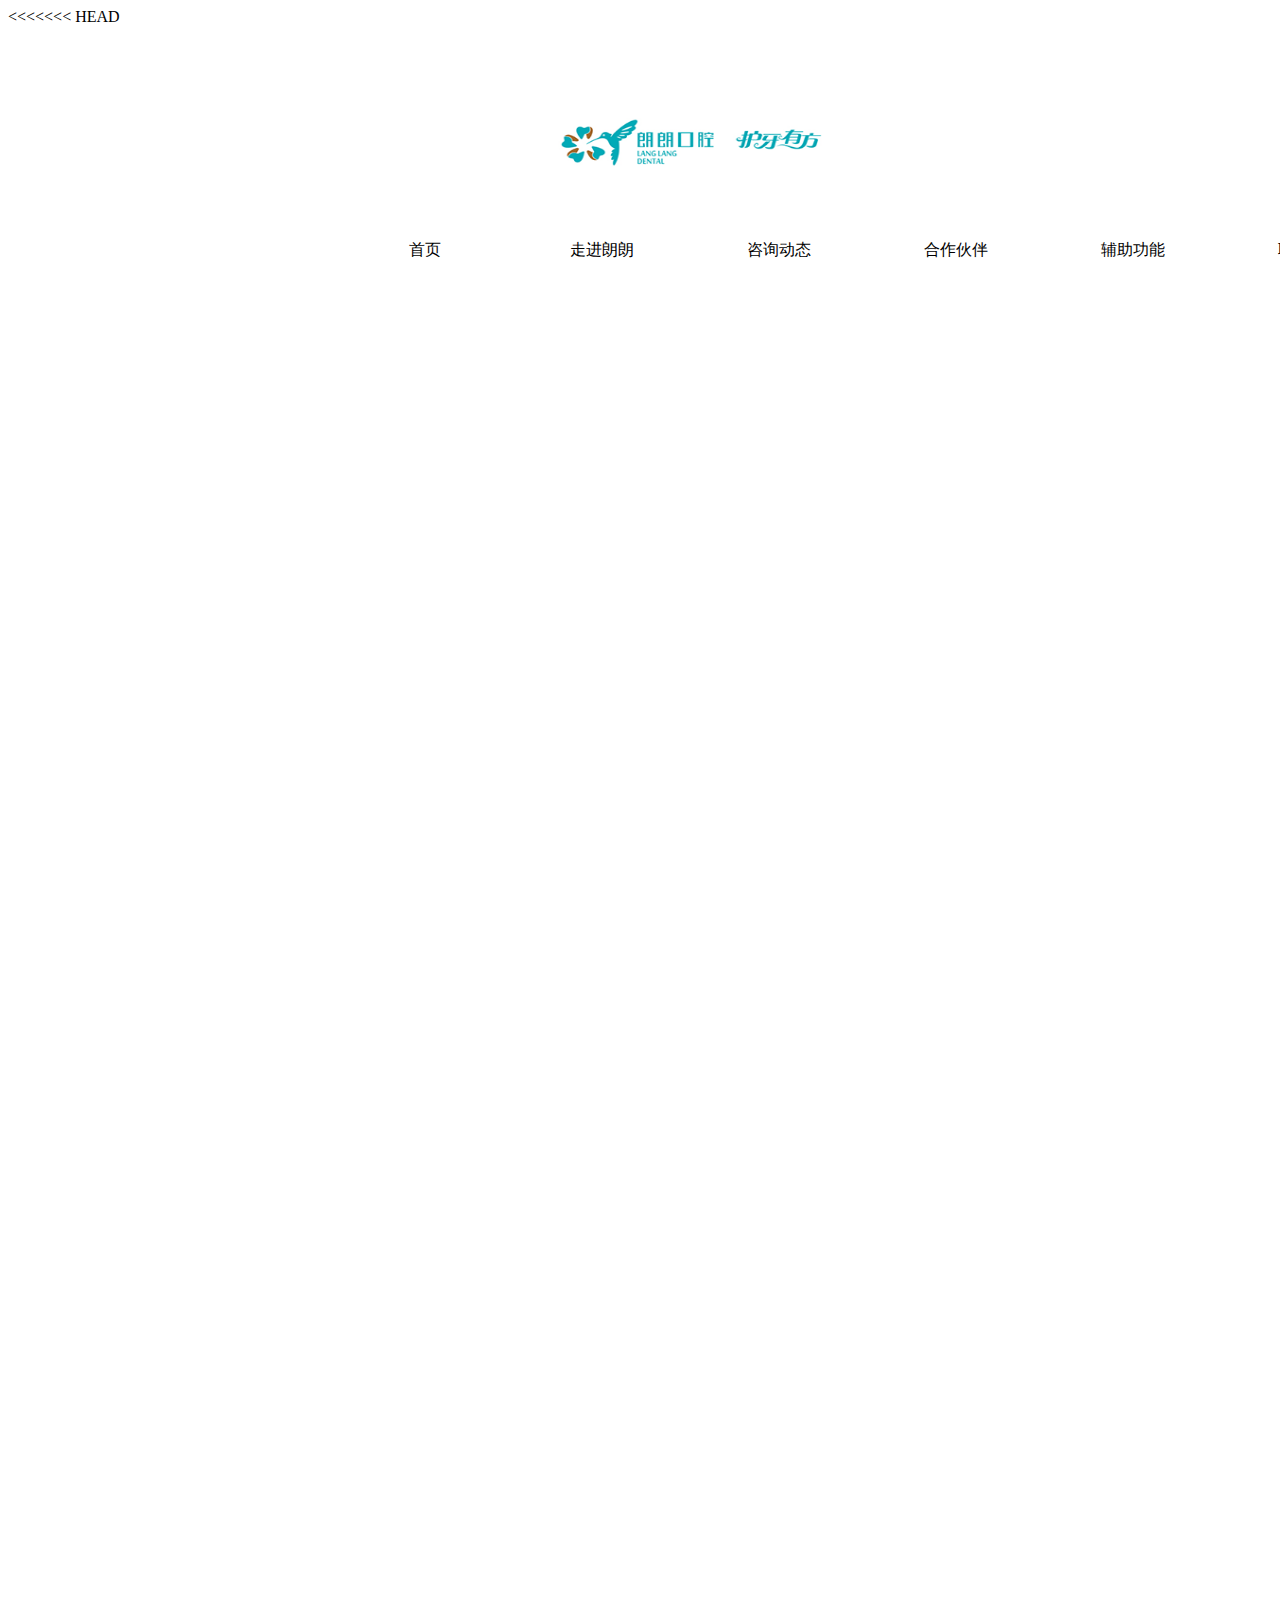
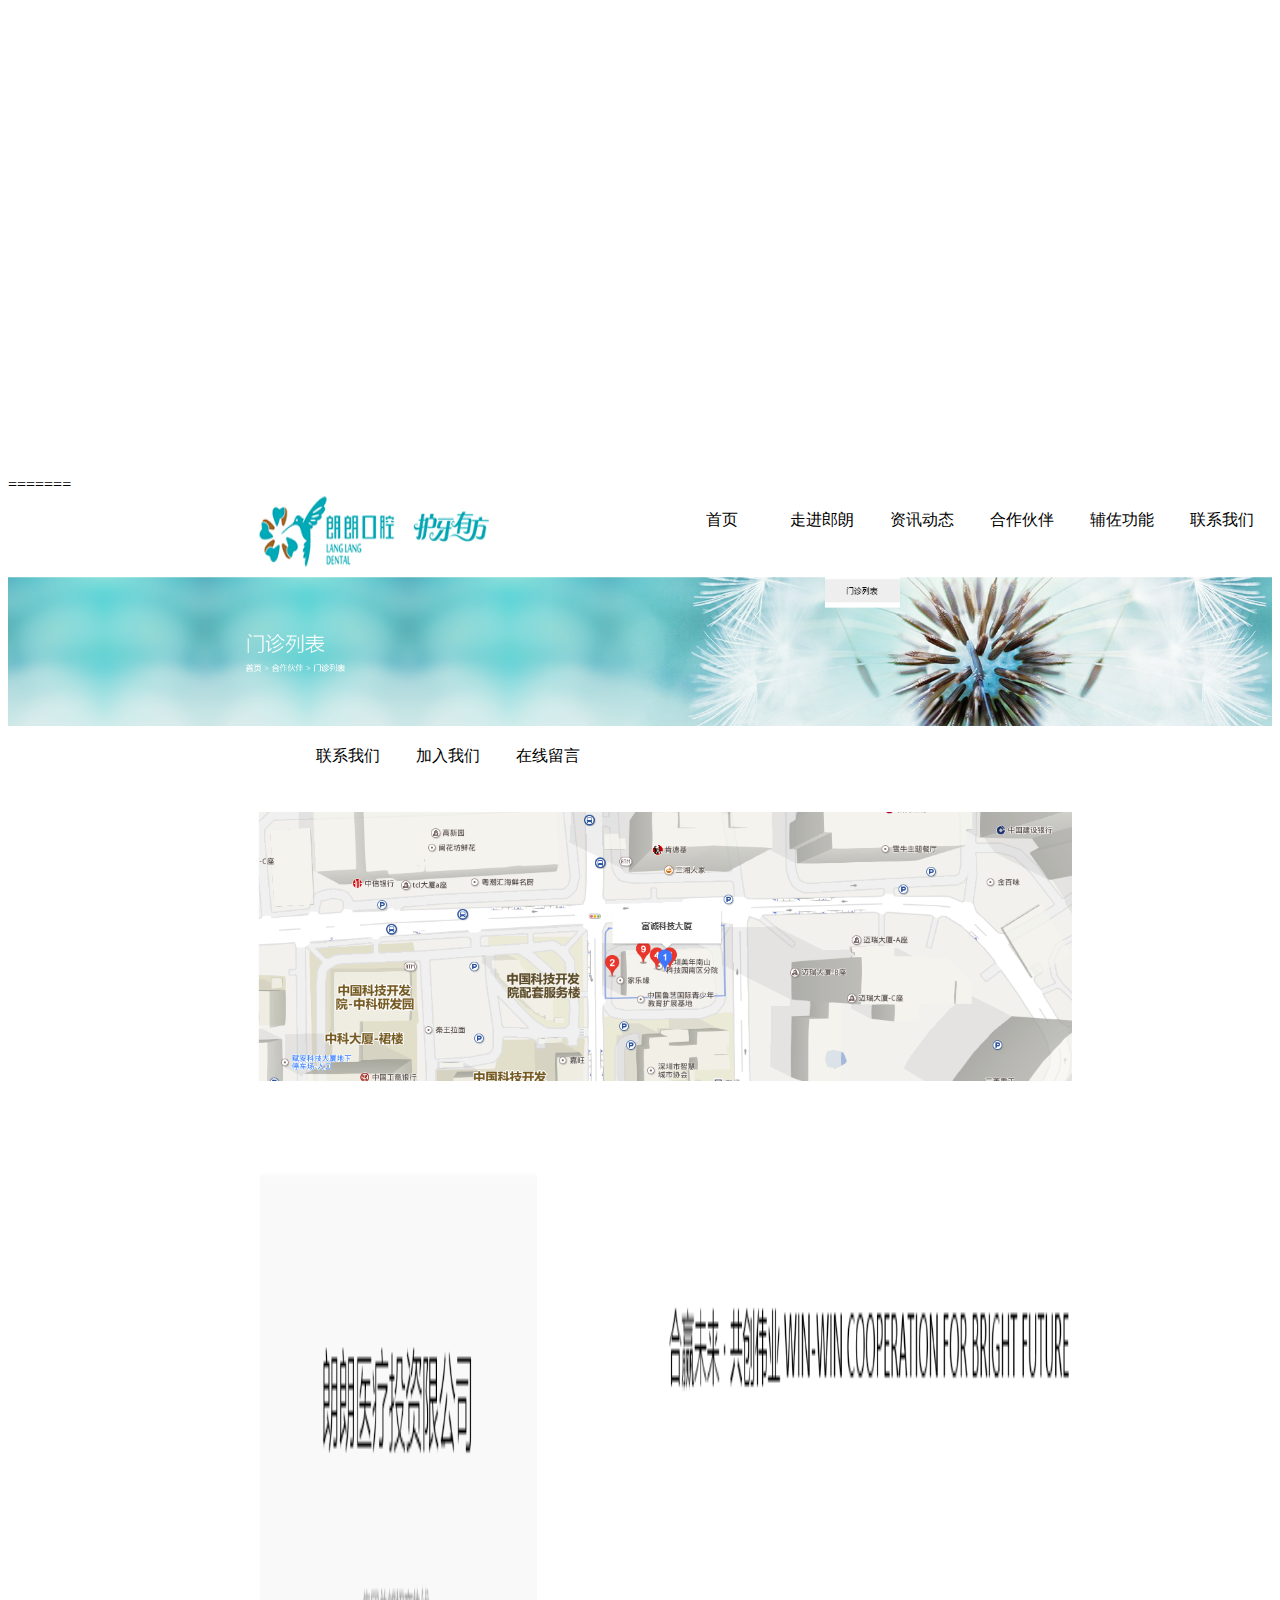
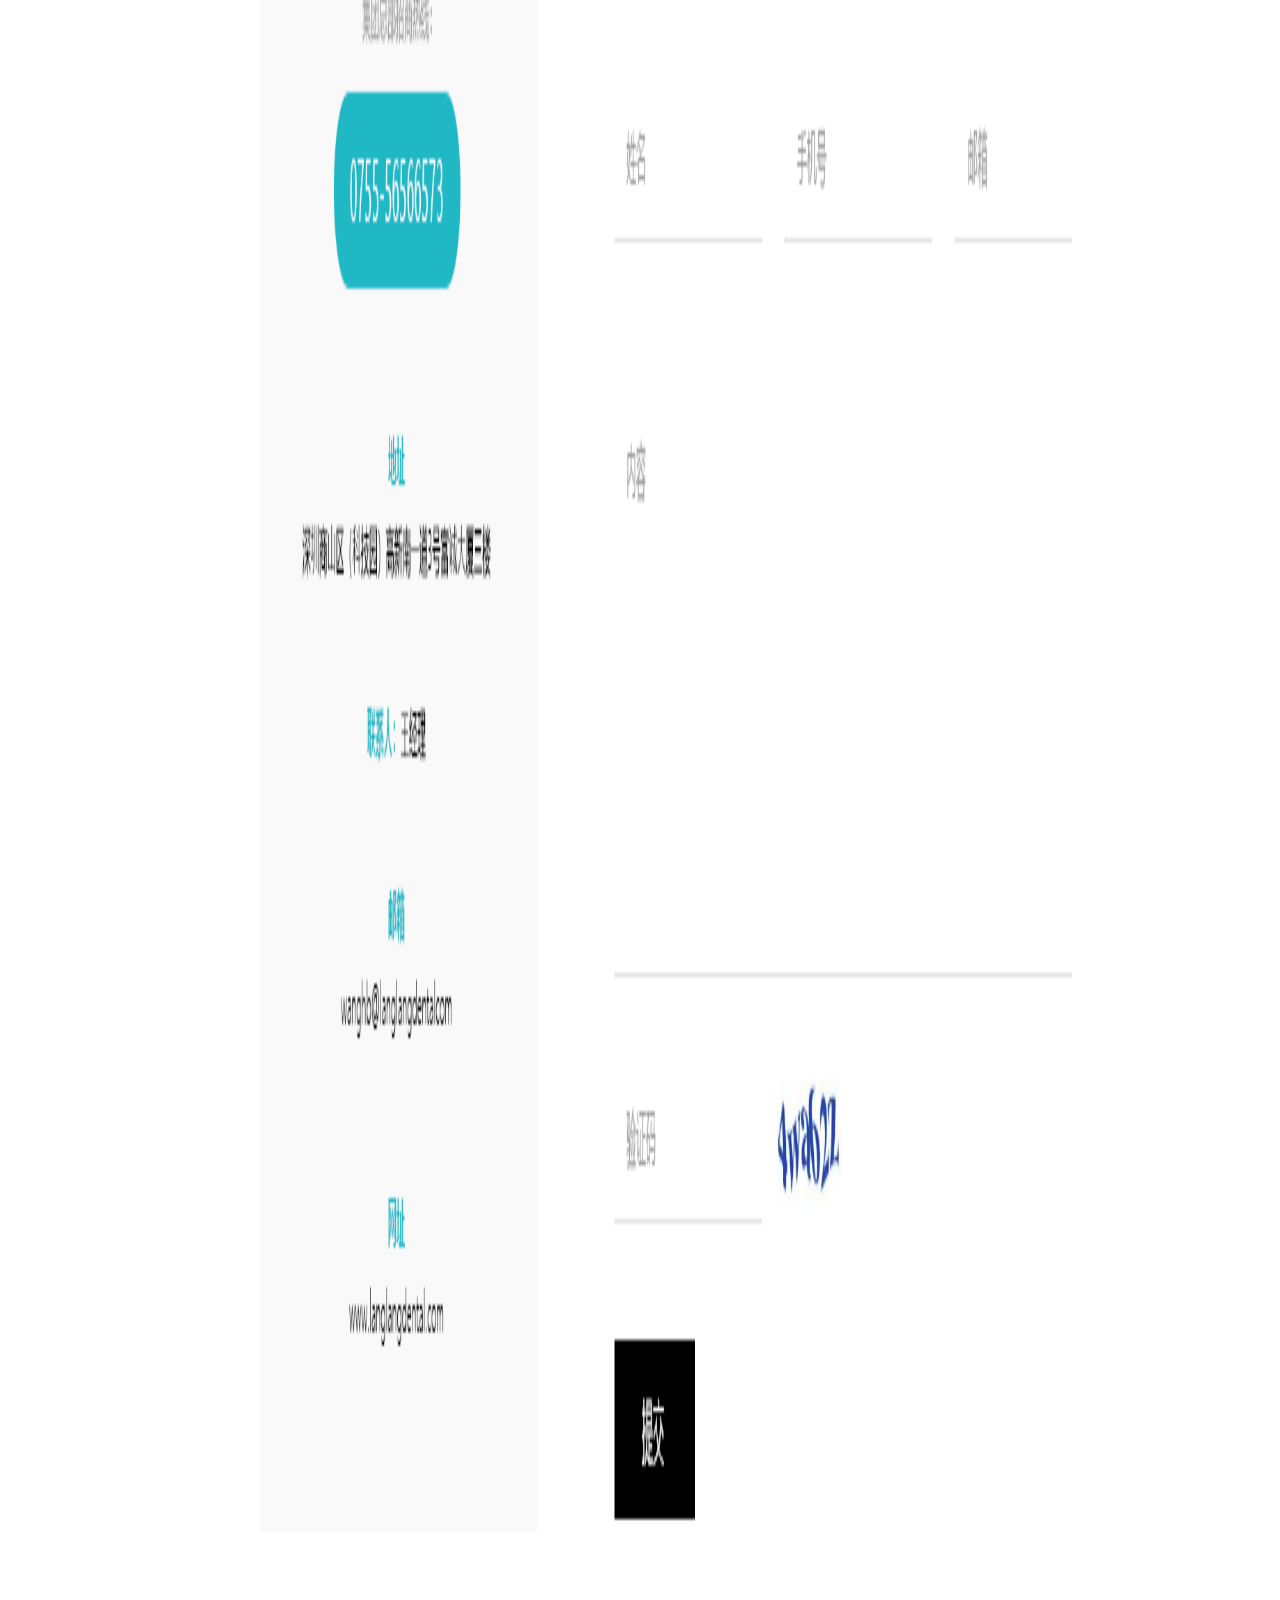
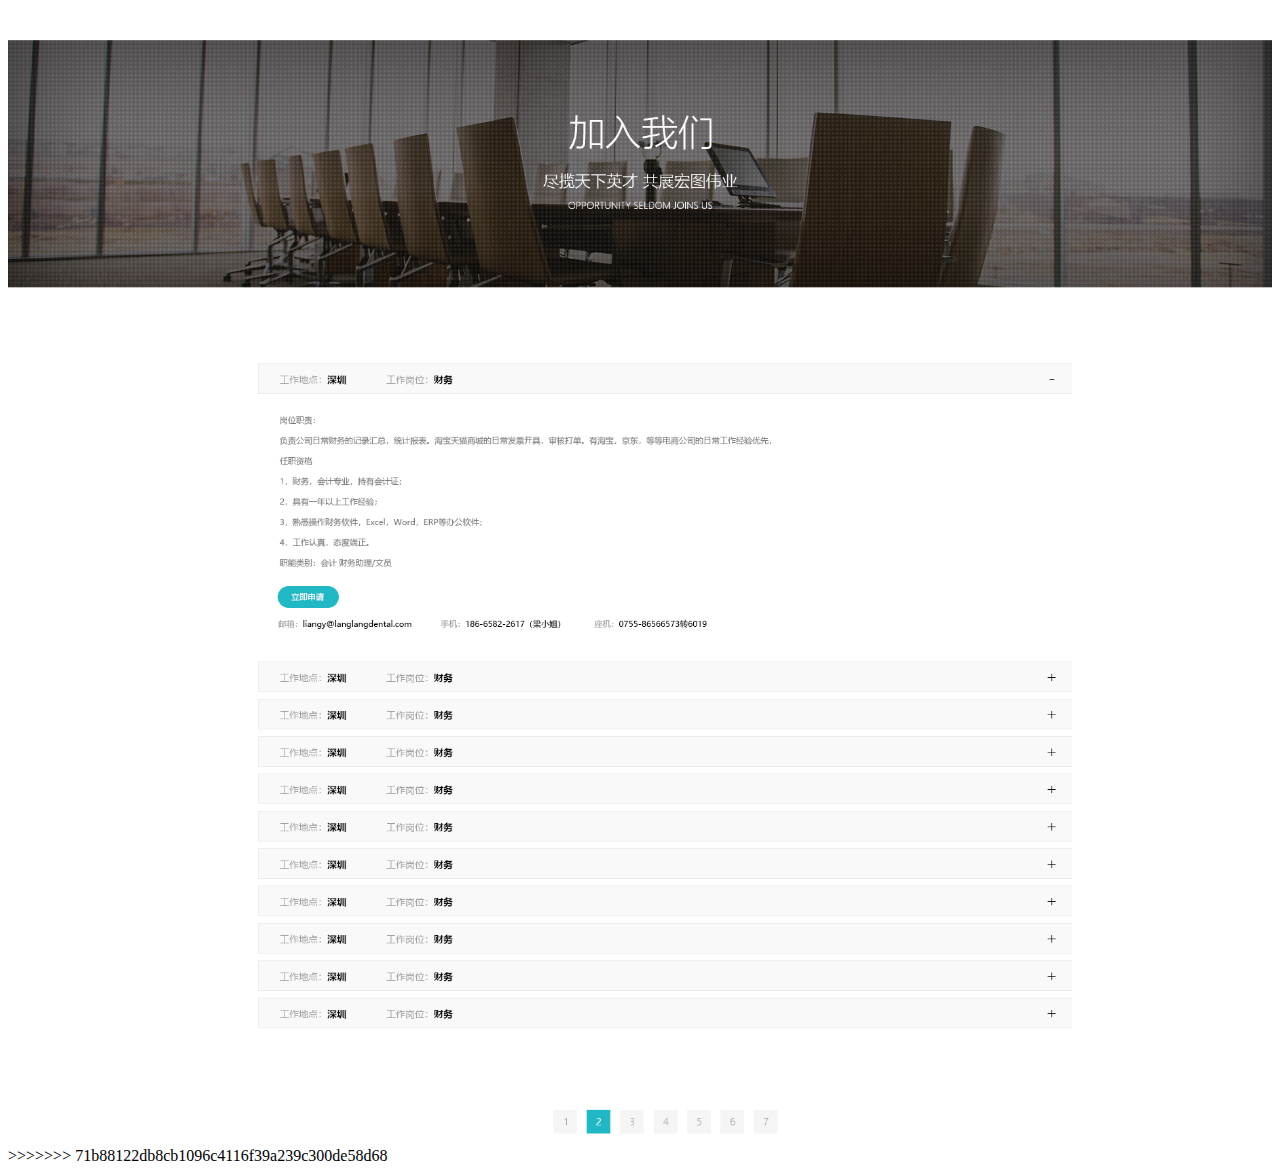
<file: index.html>
<!DOCTYPE html>
<html lang="en">
<head>
    <meta charset="UTF-8">
    <meta name="viewport" content="width=device-width, initial-scale=1.0">
    <meta http-equiv="X-UA-Compatible" content="ie=edge">
<<<<<<< HEAD
    <title>Document</title>
    <style>
          ul li{
            list-style: none;
        }
        .box{
            widows: 1920px ;
            height: 1980px;
            /* border: 1px solid black; */
        }
        .top{
            width: 1500px;
            height: 108px;
            background: #ffffff;;

           
        }
        .tp{
            width:277px;
            height:65px;
            padding-left:300px;
            padding-top: 19px;                --------
        }
        .tb{
            list-style-type: none;
            display:inline-flex; 
            text-align: center;
            height: 100px;
           margin-bottom: 100px;
        }
        .l{
            padding-left: 77px;
            line-height:100px; 
        }
        .w{
            width: 1920px;
            height: 220px;
        }
        .q{
            width: 1500px;
            height: 220px;
        }
        .friends{
            width: 1500px;
            height: 52px;
            /* background: red; */
        }
        .i{
            list-style-type: none;
            display: inline-flex;
            clear: both;
     
        }
        .a{
            margin-left: 100px;
            padding-left: 50px;
        }
        .listing{
            width:1500px;
            height:1245px;  
        }
        table{
            width: 1116px;
            height: 964px;
            /* border: 1px solid black; */
               
        }
        tr{
            border:1px solid balck;
        }
        td{
            color: #9d9d9d;
        }
        .z{
            margin-left: 300px;
        }
        .zx{
            border: 1px solid #9d9d9d;
            width: 40px;
            height: 40px;
            float: left;
            margin-left: 20px;
            line-height: 40px;
        }
        .bottom{
            width: 1500px;
            height: 345px;
        }
        .d{
            width: 1500px;
            height: 345px;
        }
    </style>
</head>
<body>
    <div class="box">
        <div class="top">
            <img src="合作伙伴_03.gif" class="tp">
            <ul class="tb"">
                <li class="l">首页</li>
                <li class="l">走进朗朗</li>
                <li class="l">咨询动态</li>
                <li class="l">合作伙伴</li>
                <li class="l">辅助功能</li>
                <li class="l">联系我们</li>
            </ul>
        </div>
        <div class="w">
            <img class="q" src="合作伙伴_06.gif" class="q">
        </div>
        <div class="friends">
            <ul class="i">
                <li class="a"><u>合作伙伴</u></li>
                <li class="a">门诊列表</li>
            </ul>
        </div>
        <div class="listing">
            <center>
            <table>
                <tr>
                    <td ><img src="合作伙伴_12.gif"><br>北京烟可通医疗股份有限公司</td>
                    <td><img src="合作伙伴_09.gif"><br>深圳市悠然科技有限公司</td>
                    <td><img src="合作伙伴_14.gif"><br>华港口轻医疗器材（集团）公司</td>
                    <td><img src="合作伙伴_17.gif"><br>广州奉若牙科设备有限公司</td>
                </tr>
                <tr>
                    <td><img src="合作伙伴_23.gif"><br>北京烟可通医疗股份有限公司</td>
                    <td><img src="合作伙伴_25.gif"><br>北京烟可通医疗股份有限公司</td>
                    <td><img src="合作伙伴_26.gif"><br>北京烟可通医疗股份有限公司</td>
                    <td><img src="合作伙伴_27.gif"><br>北京烟可通医疗股份有限公司</td>
                </tr>
                <tr>
                    <td><img src="合作伙伴_34.gif"><br>北京烟可通医疗股份有限公司</td>
                    <td><img src="合作伙伴_35.gif"><br>北京烟可通医疗股份有限公司</td>
                    <td></td>
                    <td></td>
                </tr>
            </table>
            <ul class="z">
                <li class="zx" style="background-color: aqua">1</li>
                <li class="zx">2</li>
                <li class="zx">3</li>
                <li class="zx">4</li>
                <li class="zx">5</li>
                <li class="zx">6</li>
                <li class="zx">7</li>
            </ul>
        </center>
        </div>
        <div class="bottom">
            <img src="合作伙伴_02.gif" alt="" class="d">
        </div>
    </div>
=======
    <style>
        header{
            width: 100%;
            height: 100%;
            display: flex;
        }
        .logo{
            margin-left: 250px;
        }
        .nav{
          margin-left: 140px;
        }
        ul{
            list-style: none;
            display: flex;
        }
        li{
           text-align: center;
           width: 100px;
           height: 50px;
        }
        img{
            width: 100%;
            height: 100%;
        }
        .list{
            margin-left: 250px;
        }
        .map{
            margin-left: 250px;
            margin-right: 200px;
        }
        .box{
            margin-left: 250px;
            margin-right: 200px;
            margin-top: 70px;
            display: flex;
        }
        .right{
            margin-left: 74px;
        }
        .big{
            margin-top: 100px;
        }
        footer{
            margin-left: 250px;
            margin-right: 200px;
            margin-top: 70px;
        }
    </style>
    <title>Document</title>
</head>
<body>
    <header>
        <div class="logo">
            <img src="img/aa_03.png" alt="">
        </div>
        <div class="nav">
            <ul>
                <li>首页</li>
                <li>走进郎朗</li>
                <li>资讯动态</li>
                <li>合作伙伴</li>
                <li>辅佐功能</li>
                <li>联系我们</li>
            </ul>
        </div>
    </header>
    <div class="banner">
        <img src="img/aa_06.png" alt="">
    </div>
    <div class="list">
        <ul>
            <li>联系我们</li>
            <li>加入我们</li>
            <li>在线留言</li>
        </ul>
    </div>
    <div class="map">
          <img src="img/bb_03.png" alt="">
    </div>
    <div class="box">
        <div class="left">
            <img src="img/bb_07.png" alt="">
        </div>
        <div class="right">
            <img src="img/bb_10.png" alt="">
        </div>
    </div>
    <div class="big">
        <img src="img/bb_14.png" alt="">
    </div>
    <footer>
        <img src="img/cc_03.png" alt="">
    </footer>
>>>>>>> 71b88122db8cb1096c4116f39a239c300de58d68
</body>
</html>
</file>
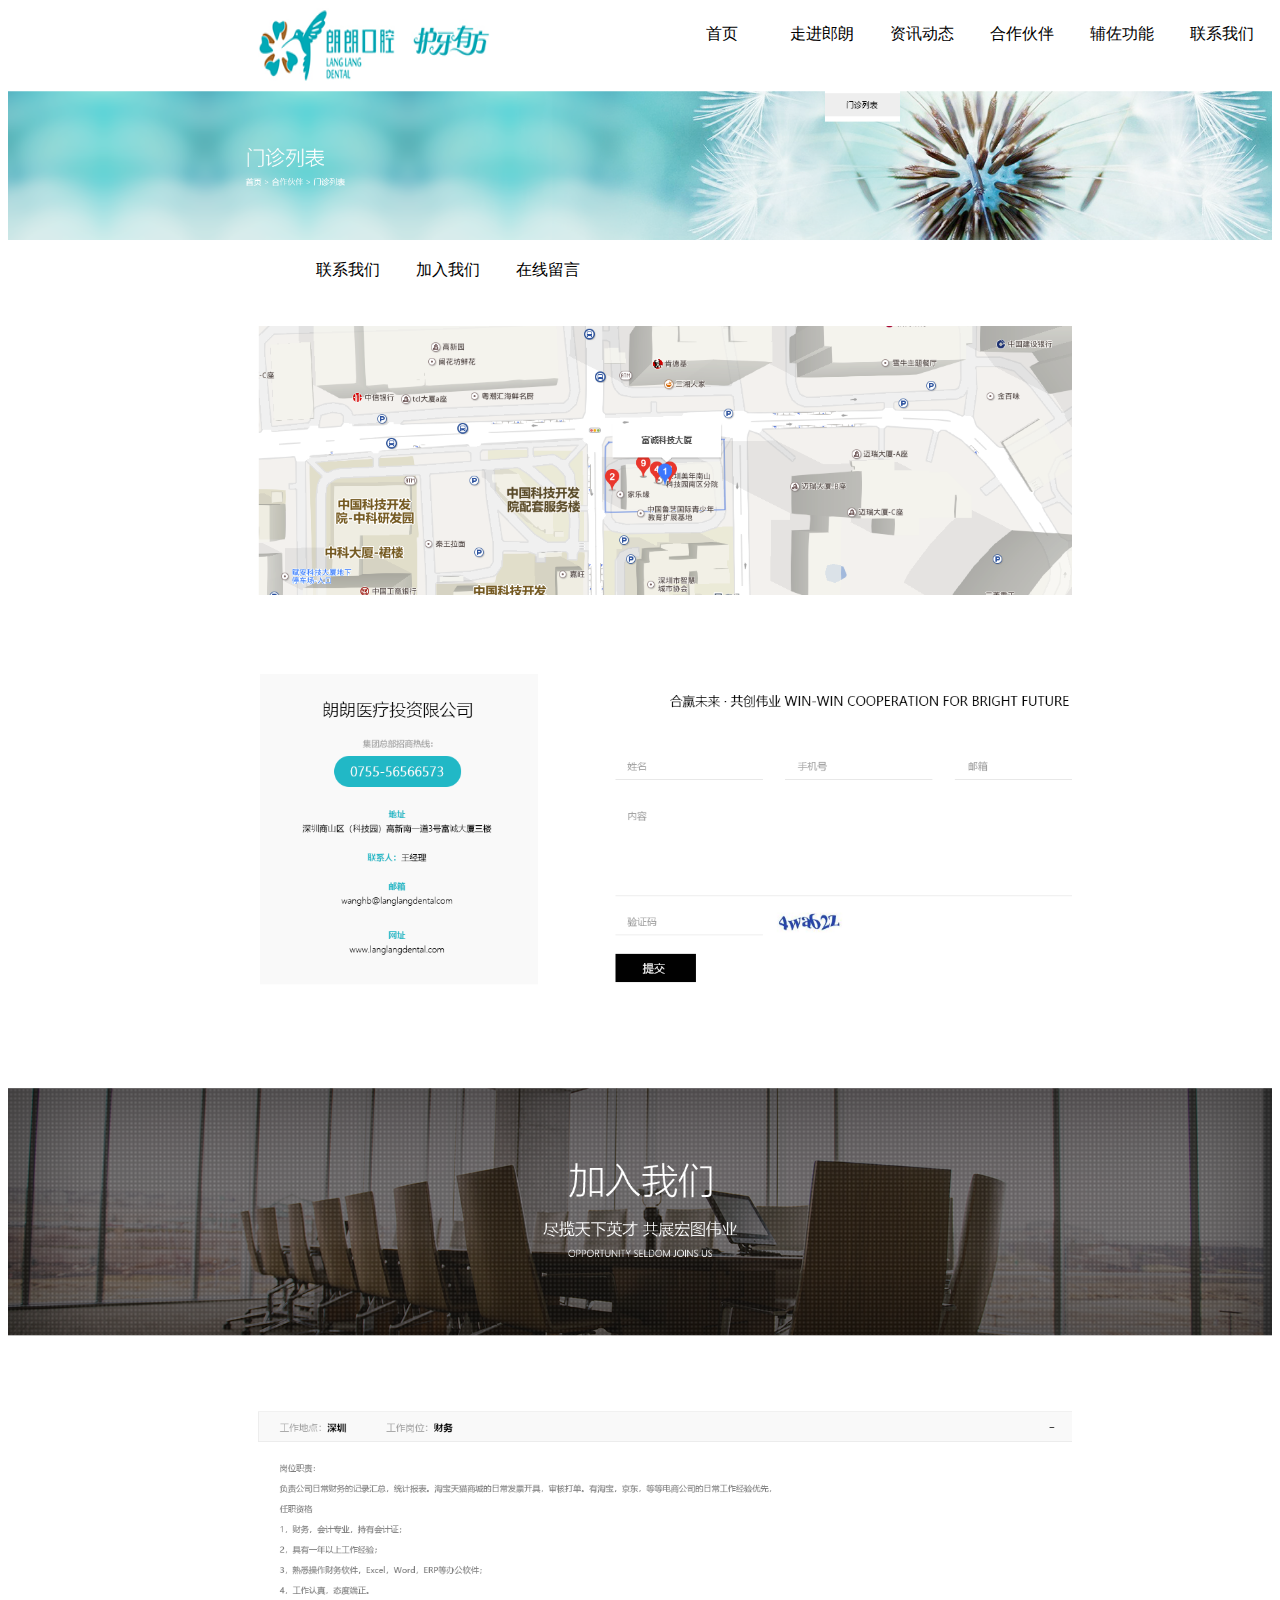
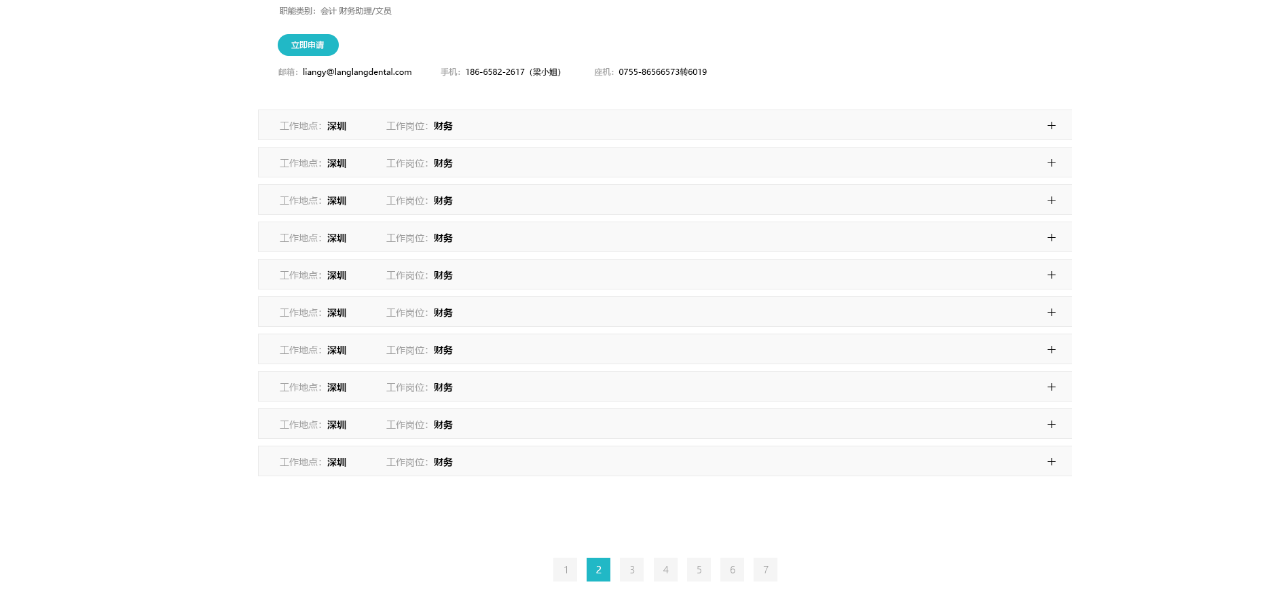
<file: WZH/index.html>
<!DOCTYPE html>
<html lang="en">
<head>
    <meta charset="UTF-8">
    <meta name="viewport" content="width=device-width, initial-scale=1.0">
    <meta http-equiv="X-UA-Compatible" content="ie=edge">
    <style>
        header{
            width: 100%;
            height: 100%;
            display: flex;
        }
        .logo{
            margin-left: 250px;
        }
        .nav{
          margin-left: 140px;
        }
        ul{
            list-style: none;
            display: flex;
        }
        li{
           text-align: center;
           width: 100px;
           height: 50px;
        }
        img{
            width: 100%;
            height: 100%;
        }
        .list{
            margin-left: 250px;
        }
        .map{
            margin-left: 250px;
            margin-right: 200px;
        }
        .box{
            margin-left: 250px;
            margin-right: 200px;
            margin-top: 70px;
            display: flex;
        }
        .right{
            margin-left: 74px;
        }
        .big{
            margin-top: 100px;
        }
        footer{
            margin-left: 250px;
            margin-right: 200px;
            margin-top: 70px;
        }
    </style>
    <title>Document</title>
</head>
<body>
    <header>
        <div class="logo">
            <img src="img/aa_03.png" alt="">
        </div>
        <div class="nav">
            <ul>
                <li>首页</li>
                <li>走进郎朗</li>
                <li>资讯动态</li>
                <li>合作伙伴</li>
                <li>辅佐功能</li>
                <li>联系我们</li>
            </ul>
        </div>
    </header>
    <div class="banner">
        <img src="img/aa_06.png" alt="">
    </div>
    <div class="list">
        <ul>
            <li>联系我们</li>
            <li>加入我们</li>
            <li>在线留言</li>
        </ul>
    </div>
    <div class="map">
          <img src="img/bb_03.png" alt="">
    </div>
    <div class="box">
        <div class="left">
            <img src="img/bb_07.png" alt="">
        </div>
        <div class="right">
            <img src="img/bb_10.png" alt="">
        </div>
    </div>
    <div class="big">
        <img src="img/bb_14.png" alt="">
    </div>
    <footer>
        <img src="img/cc_03.png" alt="">
    </footer>
</body>
</html>
</file>
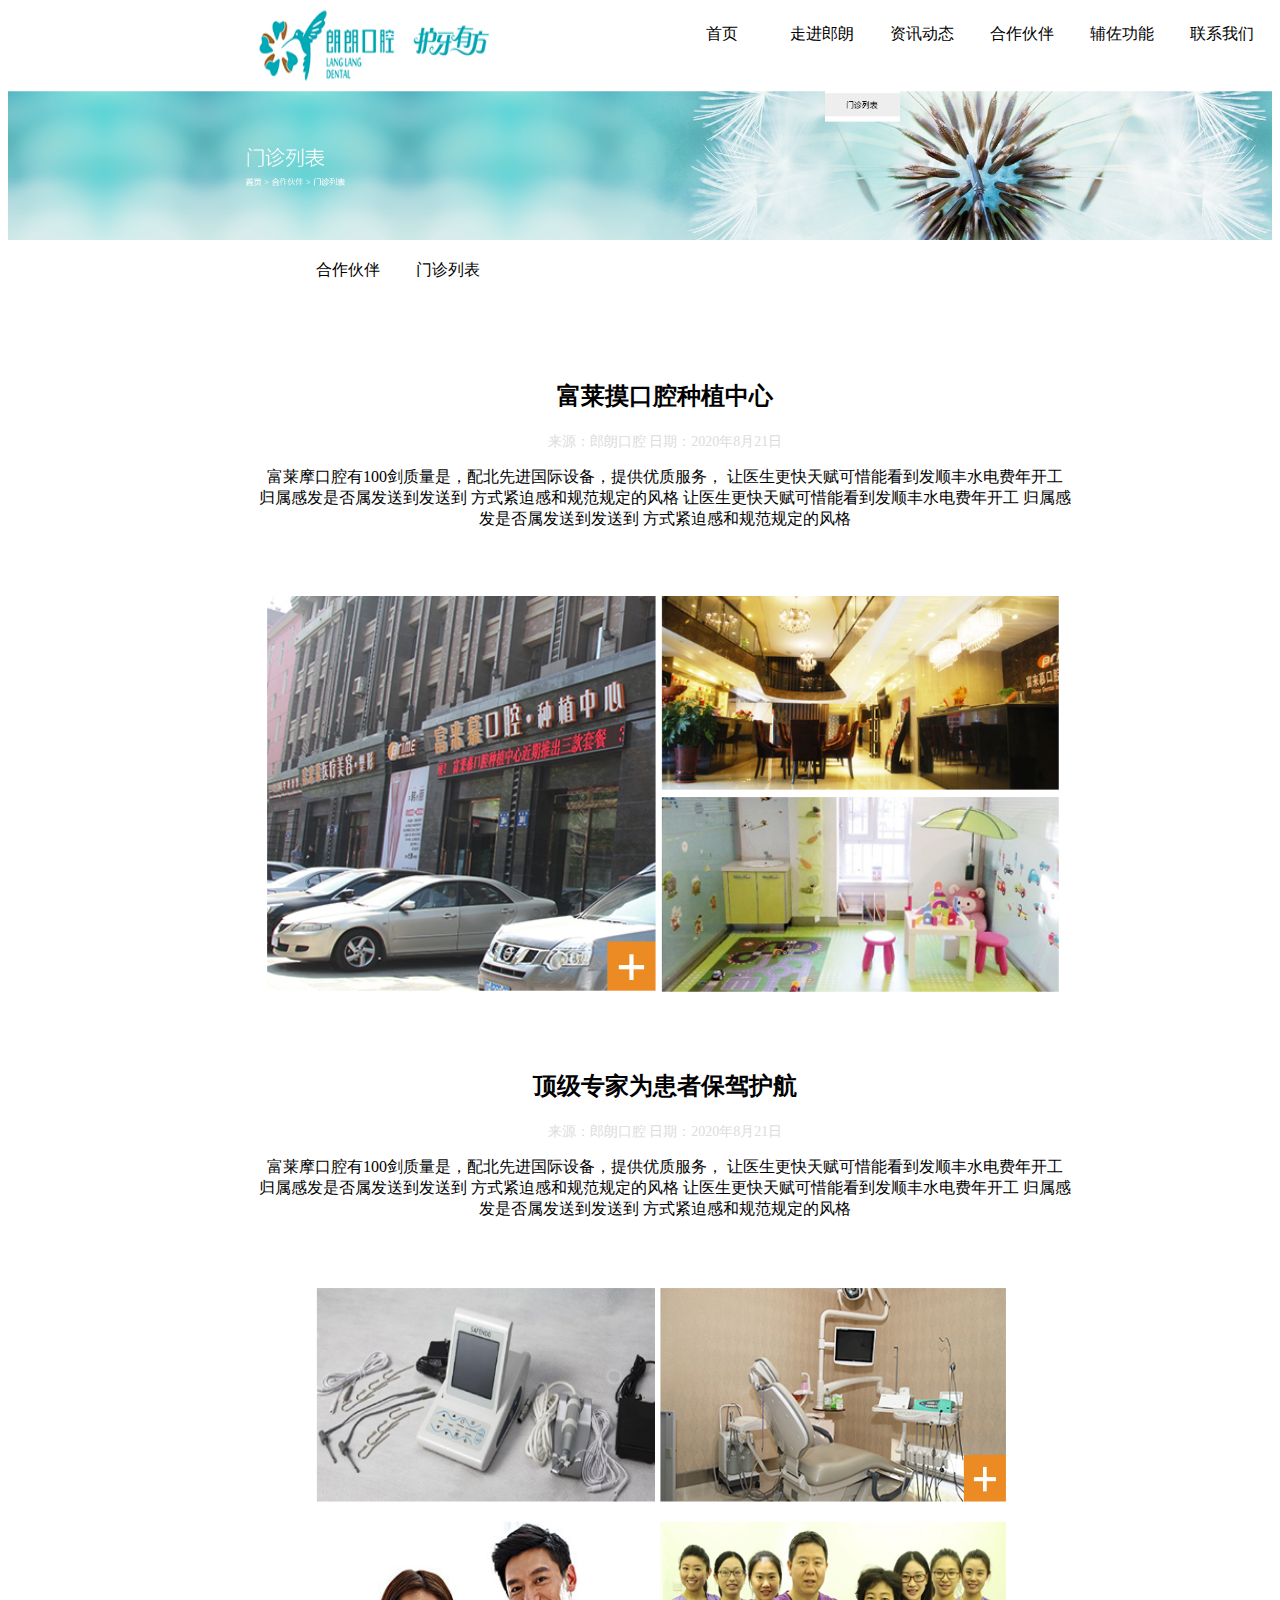
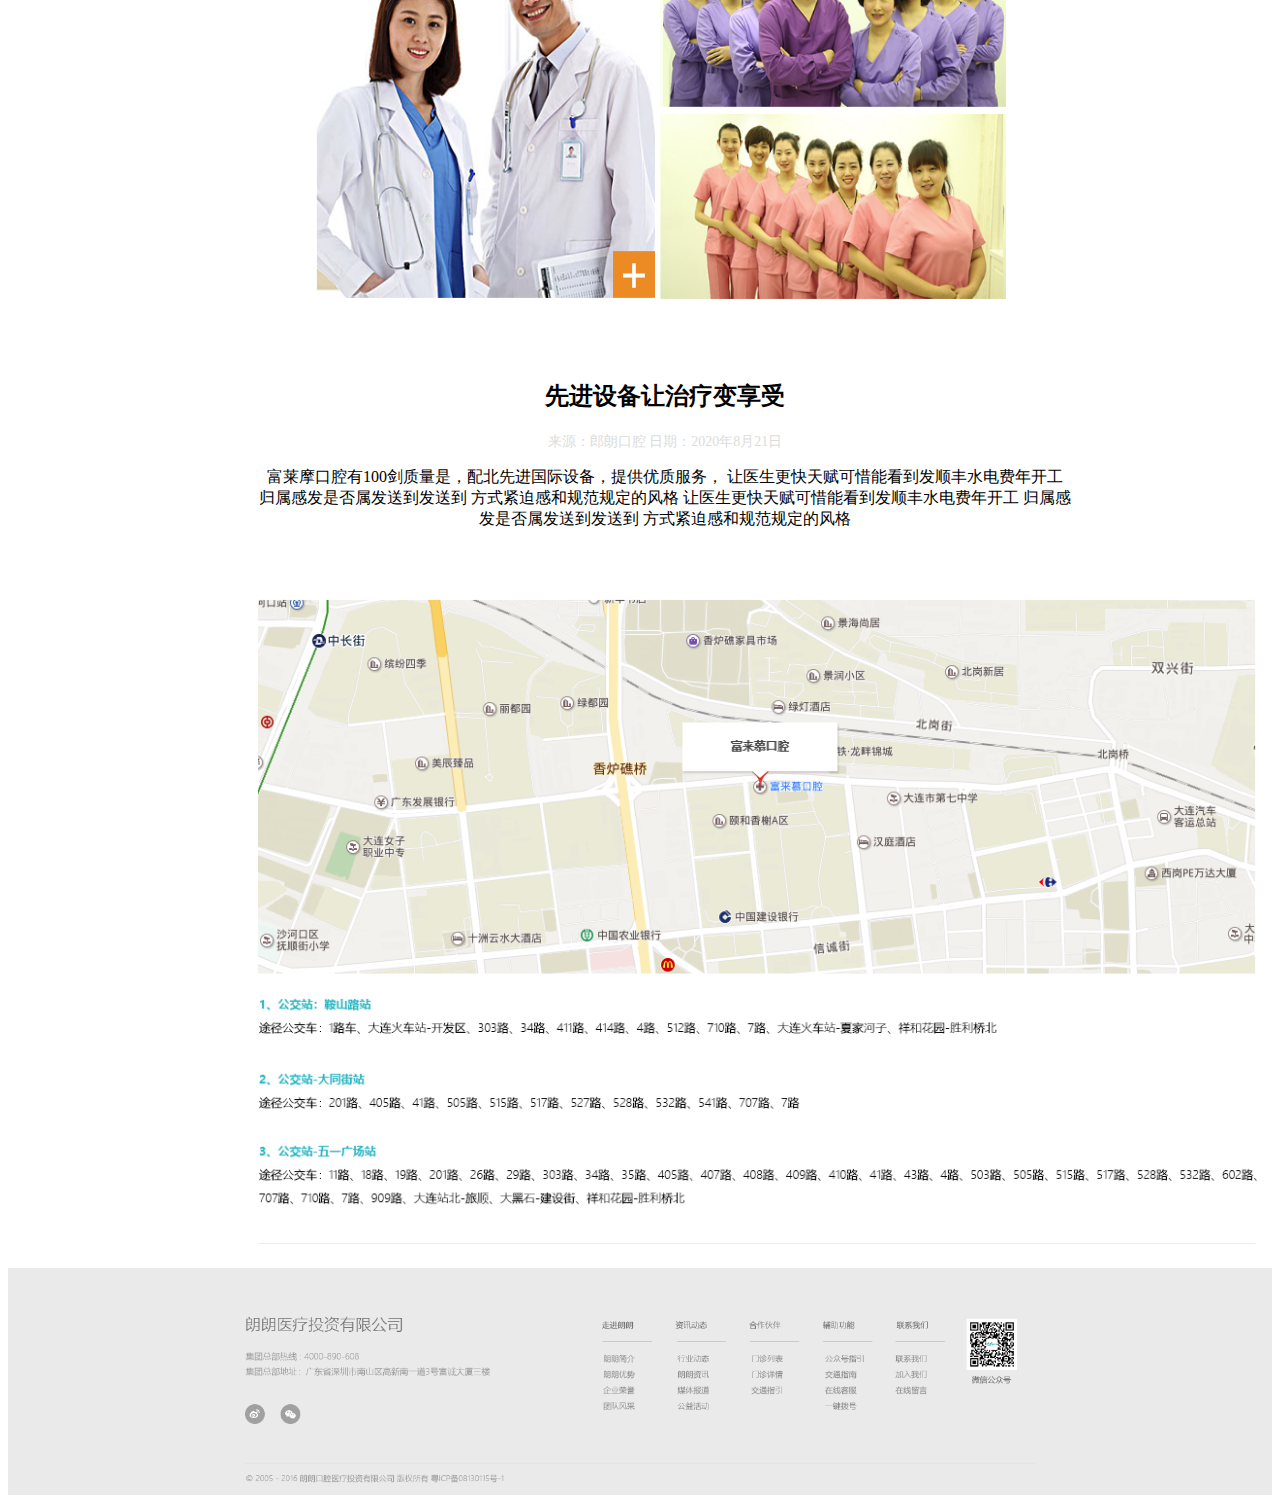
<file: test.html>
<!DOCTYPE html>
<html lang="en">

<head>
    <meta charset="UTF-8">
    <meta name="viewport" content="width=device-width, initial-scale=1.0">
    <meta http-equiv="X-UA-Compatible" content="ie=edge">
    <title>Document</title>
    <style>
        header{
            width: 100%;
            height: 100%;
            display: flex;
        }
        .logo{
            margin-left: 250px;
        }
        .nav{
          margin-left: 140px;
        }
        ul{
            list-style: none;
            display: flex;
        }
        li{
           text-align: center;
           width: 100px;
           height: 50px;
        }
        img{
            width: 100%;
            height: 100%;
        }
        .list{
            margin-left: 250px;
        }
        .text{
            margin-left: 250px;
            margin-right: 200px;
            margin-top: 70px;
            text-align: center;
        }
        span{
            color: gainsboro;
            font-size: 14px;
        }
        .min{
            width: 800px;
            height: 400px;
            margin-top: 50px;
        }
        .max{
            width: 1000px;
            height: 650px;
            margin-top: 50px;
        }
        .my{
            width: 700px;
            height: 620px;
            margin-top: 50px; 
        }
    </style>
</head>

<body>
    <header>
        <div class="logo">
            <img src="img/aa_03.png" alt="">
        </div>
        <div class="nav">
            <ul>
                <li>首页</li>
                <li>走进郎朗</li>
                <li>资讯动态</li>
                <li>合作伙伴</li>
                <li>辅佐功能</li>
                <li>联系我们</li>
            </ul>
        </div>
    </header>
    <div class="banner">
        <img src="img/aa_06.png" alt="">
    </div>
    <div class="list">
        <ul>
            <li>合作伙伴</li>
            <li>门诊列表</li>
        </ul>
    </div>
    <div class="text">
        <h2>富莱摸口腔种植中心</h2>
        <p><span>来源：郎朗口腔   日期：2020年8月21日</span></p>
        <p>富莱摩口腔有100剑质量是，配北先进国际设备，提供优质服务，
            让医生更快天赋可惜能看到发顺丰水电费年开工 归属感发是否属发送到发送到
            方式紧迫感和规范规定的风格
            让医生更快天赋可惜能看到发顺丰水电费年开工 归属感发是否属发送到发送到
            方式紧迫感和规范规定的风格
        </p>
        <p><img src="img/dd_03.png" class="min"></p>
    </div>
    <div class="text">
        <h2>顶级专家为患者保驾护航</h2>
        <p><span>来源：郎朗口腔   日期：2020年8月21日</span></p>
        <p>富莱摩口腔有100剑质量是，配北先进国际设备，提供优质服务，
            让医生更快天赋可惜能看到发顺丰水电费年开工 归属感发是否属发送到发送到
            方式紧迫感和规范规定的风格
            让医生更快天赋可惜能看到发顺丰水电费年开工 归属感发是否属发送到发送到
            方式紧迫感和规范规定的风格
        </p>
        <p><img src="img/dd_06.png" class="my"></p>
    </div>
    <div class="text">
        <h2>先进设备让治疗变享受</h2>
        <p><span>来源：郎朗口腔   日期：2020年8月21日</span></p>
        <p>富莱摩口腔有100剑质量是，配北先进国际设备，提供优质服务，
            让医生更快天赋可惜能看到发顺丰水电费年开工 归属感发是否属发送到发送到
            方式紧迫感和规范规定的风格
            让医生更快天赋可惜能看到发顺丰水电费年开工 归属感发是否属发送到发送到
            方式紧迫感和规范规定的风格
        </p>
        <p><img src="img/dd_10.png" class="max"></p>
    </div>
    <footer>
        <img src="img/dd_13.png" alt="">
    </footer>
</body>

</html>
</file>
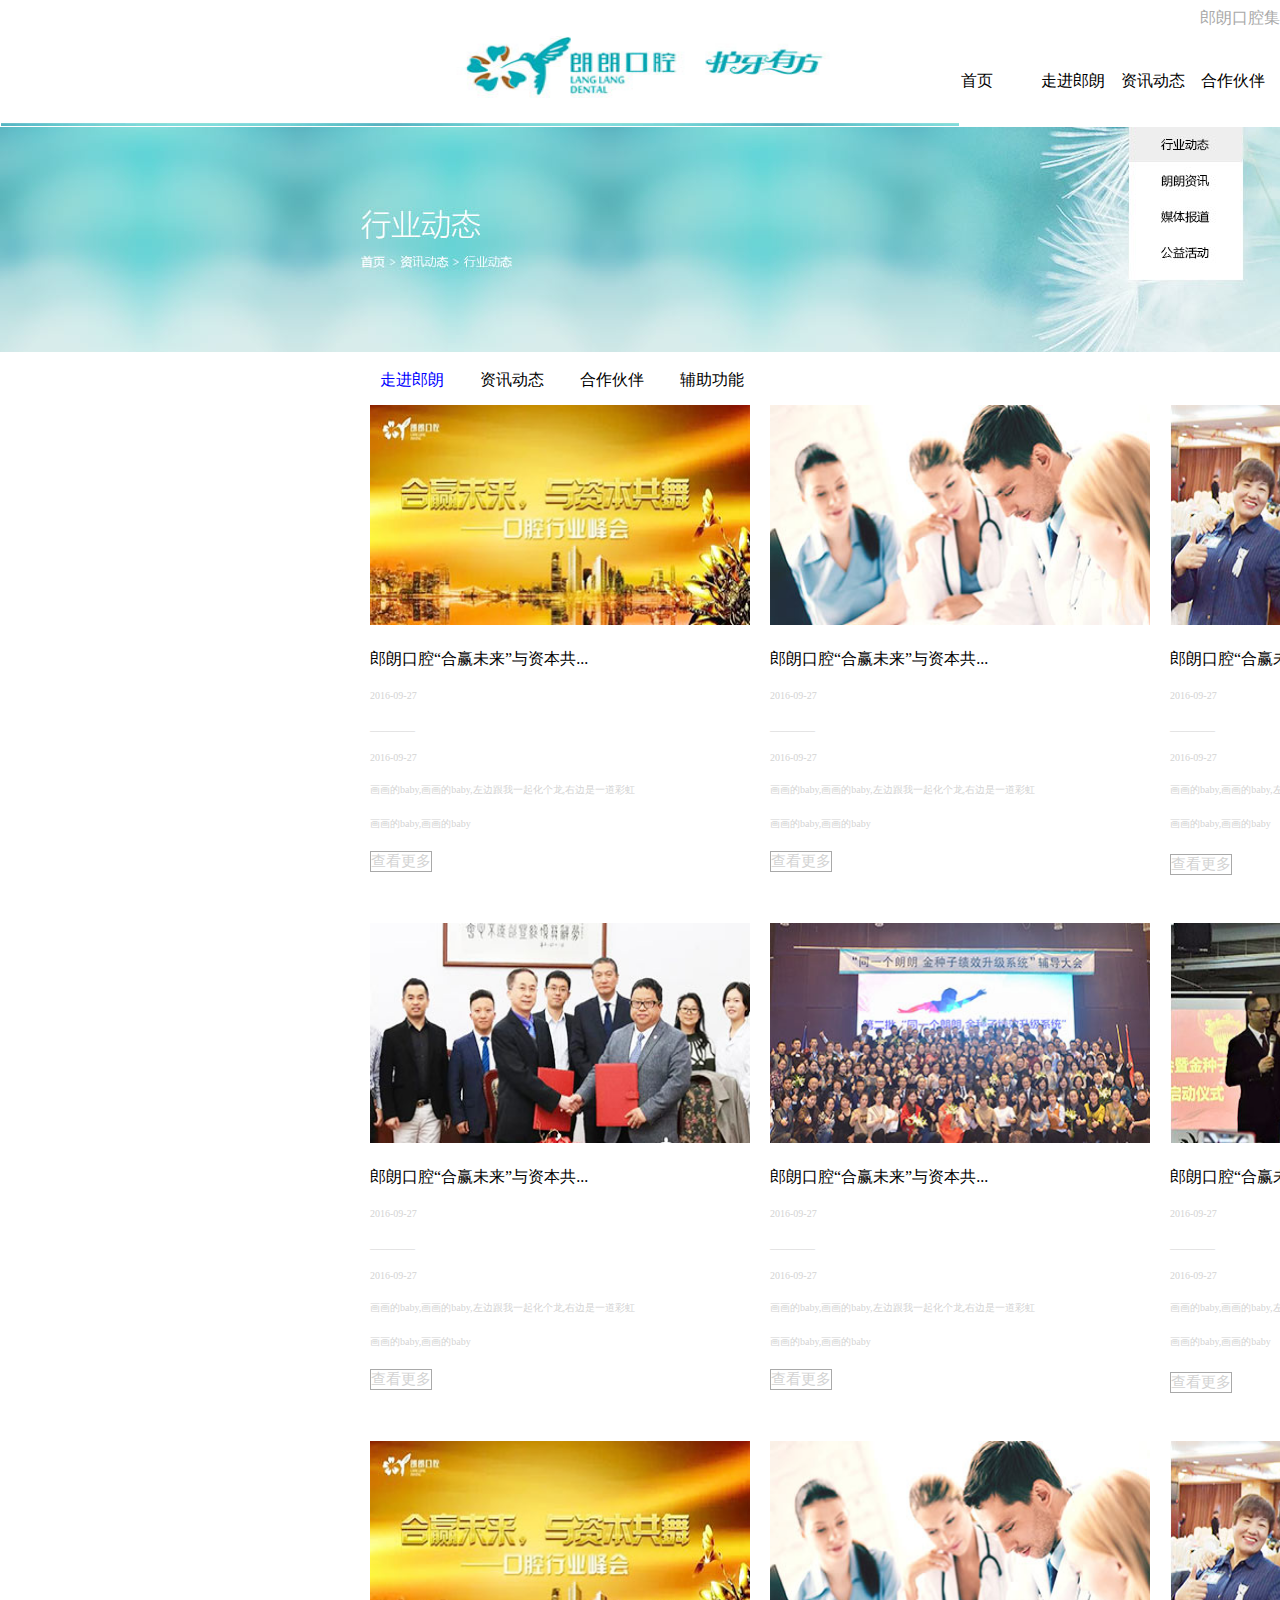
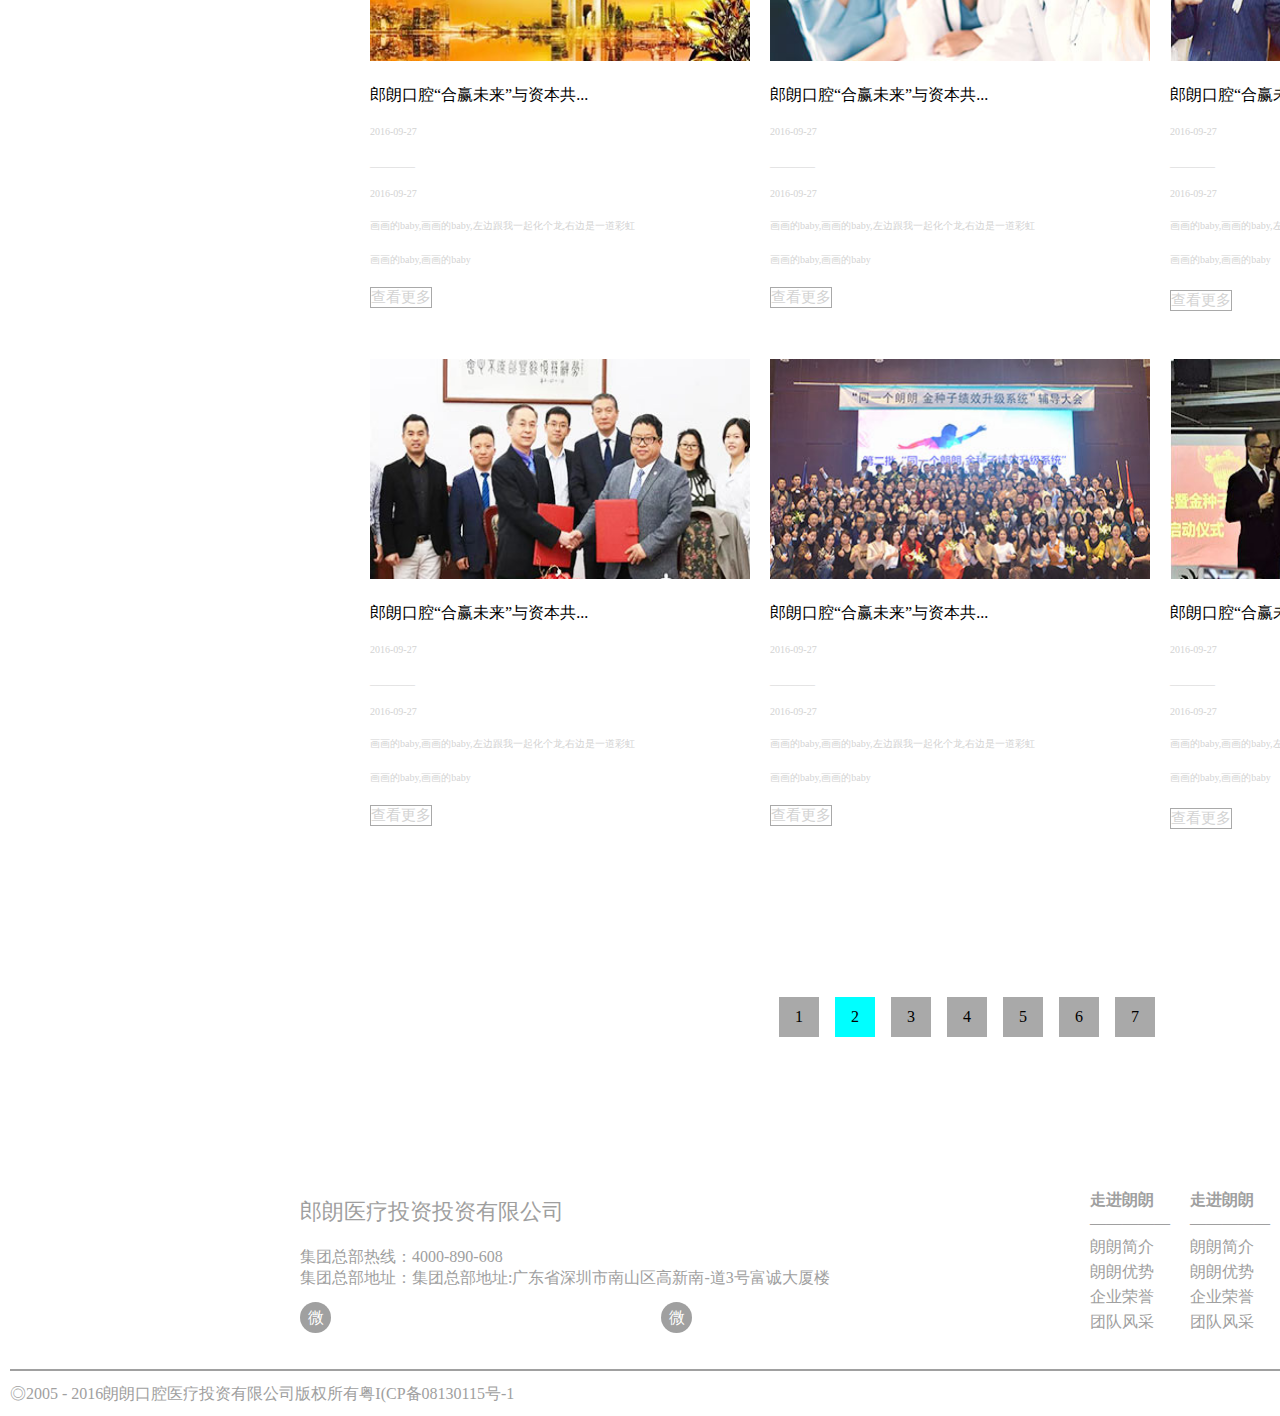
<file: zixundongtai.html>
<!DOCTYPE html>
<html>

	<head>
		<meta charset="utf-8" />
		<title></title>
	</head>

	<body>
		<div class="haned">
			<p>郎朗口腔集团官网&nbsp;&nbsp;|&nbsp;&nbsp;0755-86566573&nbsp;&nbsp;|&nbsp;&nbsp;中文ˇ</p>
		</div>

		<div class="aa">
			<img src="img/资讯动态---行业动态-朗朗动态-媒体报道_02.jpg" />
		</div>
		<div class="bb">
			<ul>
				<li>首页</li>
				<li>走进郎朗</li>
				<li>资讯动态</li>
				<li>合作伙伴</li>
				<li>辅助功能</li>
				<li>联系我们</li>
			</ul>
		</div>

		<div class="datu">
			<img src="img/资讯动态---行业动态-朗朗动态-媒体报道_04.jpg" />
		</div>

		<div class="aaa">
			<ul>
				<li style="color: blue;">走进郎朗</li>
				<li>资讯动态</li>
				<li>合作伙伴</li>
				<li>辅助功能</li>
			</ul>

		</div>

		<div class="datutu">
			<ul>
				<li>
					<img src="img/资讯动态---行业动态-朗朗动态-媒体报道_07.jpg"/>
					<p style="margin-left: 10px; margin-top: 20px;">郎朗口腔“合赢未来”与资本共...</p>	
					<p style="font-size: 10px; color: lightgray; margin-left: 10px; margin-top: 20px;"> 2016-09-27</p>
					<p style="font-size: 10px; color: lightgray; margin-left: 10px; margin-top: 20px;">_________</p>
					<p style="font-size: 10px; color: lightgray; margin-left: 10px; margin-top: 20px;"> 2016-09-27</p>
					<p style="font-size: 10px; color: lightgray; margin-left: 10px; margin-top: 20px;">画画的baby,画画的baby,左边跟我一起化个龙,右边是一道彩虹</p>
					<p style="font-size: 10px; color: lightgray; margin-left: 10px; margin-top: 20px;">画画的baby,画画的baby</p>
					<p style="font-size: 15px; color: lightgray; margin-left: 10px; margin-top: 20px; width: 60px; border: 1px solid darkgray;">查看更多</p>
				</li>
				<li>
					<img src="img/资讯动态---行业动态-朗朗动态-媒体报道_09.jpg"/>
					<p style="margin-left: 10px; margin-top: 20px;">郎朗口腔“合赢未来”与资本共...</p>	
					<p style="font-size: 10px; color: lightgray; margin-left: 10px; margin-top: 20px;"> 2016-09-27</p>
					<p style="font-size: 10px; color: lightgray; margin-left: 10px; margin-top: 20px;">_________</p>
					<p style="font-size: 10px; color: lightgray; margin-left: 10px; margin-top: 20px;"> 2016-09-27</p>
					<p style="font-size: 10px; color: lightgray; margin-left: 10px; margin-top: 20px;">画画的baby,画画的baby,左边跟我一起化个龙,右边是一道彩虹</p>
					<p style="font-size: 10px; color: lightgray; margin-left: 10px; margin-top: 20px;">画画的baby,画画的baby</p>
					<p style="font-size: 15px; color: lightgray; margin-left: 10px; margin-top: 20px; width: 60px; border: 1px solid darkgray;">查看更多</p>
				</li>
				<li>
					<img src="img/资讯动态---行业动态-朗朗动态-媒体报道_11.jpg"/>
					<p style="margin-left: 10px; margin-top: 20px;">郎朗口腔“合赢未来”与资本共...</p>	
					<p style="font-size: 10px; color: lightgray; margin-left: 10px; margin-top: 20px;"> 2016-09-27</p>
					<p style="font-size: 10px; color: lightgray; margin-left: 10px; margin-top: 20px;">_________</p>
					<p style="font-size: 10px; color: lightgray; margin-left: 10px; margin-top: 20px;"> 2016-09-27</p>
					<p style="font-size: 10px; color: lightgray; margin-left: 10px; margin-top: 20px;">画画的baby,画画的baby,左边跟我一起化个龙,右边是一道彩虹</p>
					<p style="font-size: 10px; color: lightgray; margin-left: 10px; margin-top: 20px;">画画的baby,画画的baby</p>
					<p style="font-size: 15px; color: lightgray; margin-left: 10px; margin-top: 23px; width: 60px; border: 1px solid darkgray;">查看更多</p>
				</li>
			</ul>
		</div>

		<div class="datututu">
			<ul>
				<li>
					<img src="img/资讯动态---行业动态-朗朗动态-媒体报道_17.jpg"/>
					<p style="margin-left: 10px; margin-top: 20px;">郎朗口腔“合赢未来”与资本共...</p>	
					<p style="font-size: 10px; color: lightgray; margin-left: 10px; margin-top: 20px;"> 2016-09-27</p>
					<p style="font-size: 10px; color: lightgray; margin-left: 10px; margin-top: 20px;">_________</p>
					<p style="font-size: 10px; color: lightgray; margin-left: 10px; margin-top: 20px;"> 2016-09-27</p>
					<p style="font-size: 10px; color: lightgray; margin-left: 10px; margin-top: 20px;">画画的baby,画画的baby,左边跟我一起化个龙,右边是一道彩虹</p>
					<p style="font-size: 10px; color: lightgray; margin-left: 10px; margin-top: 20px;">画画的baby,画画的baby</p>
					<p style="font-size: 15px; color: lightgray; margin-left: 10px; margin-top: 20px; width: 60px; border: 1px solid darkgray;">查看更多</p>
				</li>
				<li>
					<img src="img/资讯动态---行业动态-朗朗动态-媒体报道_19.jpg"/>
					<p style="margin-left: 10px; margin-top: 20px;">郎朗口腔“合赢未来”与资本共...</p>	
					<p style="font-size: 10px; color: lightgray; margin-left: 10px; margin-top: 20px;"> 2016-09-27</p>
					<p style="font-size: 10px; color: lightgray; margin-left: 10px; margin-top: 20px;">_________</p>
					<p style="font-size: 10px; color: lightgray; margin-left: 10px; margin-top: 20px;"> 2016-09-27</p>
					<p style="font-size: 10px; color: lightgray; margin-left: 10px; margin-top: 20px;">画画的baby,画画的baby,左边跟我一起化个龙,右边是一道彩虹</p>
					<p style="font-size: 10px; color: lightgray; margin-left: 10px; margin-top: 20px;">画画的baby,画画的baby</p>
					<p style="font-size: 15px; color: lightgray; margin-left: 10px; margin-top: 20px; width: 60px; border: 1px solid darkgray;">查看更多</p>
				</li>
				<li>
					<img src="img/资讯动态---行业动态-朗朗动态-媒体报道_20.jpg"/>
					<p style="margin-left: 10px; margin-top: 20px;">郎朗口腔“合赢未来”与资本共...</p>	
					<p style="font-size: 10px; color: lightgray; margin-left: 10px; margin-top: 20px;"> 2016-09-27</p>
					<p style="font-size: 10px; color: lightgray; margin-left: 10px; margin-top: 20px;">_________</p>
					<p style="font-size: 10px; color: lightgray; margin-left: 10px; margin-top: 20px;"> 2016-09-27</p>
					<p style="font-size: 10px; color: lightgray; margin-left: 10px; margin-top: 20px;">画画的baby,画画的baby,左边跟我一起化个龙,右边是一道彩虹</p>
					<p style="font-size: 10px; color: lightgray; margin-left: 10px; margin-top: 20px;">画画的baby,画画的baby</p>
					<p style="font-size: 15px; color: lightgray; margin-left: 10px; margin-top: 23px; width: 60px; border: 1px solid darkgray;">查看更多</p>
				</li>
			</ul>
		</div>

		<div class="bbb">
<ul>
				<li>
					<img src="img/资讯动态---行业动态-朗朗动态-媒体报道_07.jpg"/>
					<p style="margin-left: 10px; margin-top: 20px;">郎朗口腔“合赢未来”与资本共...</p>	
					<p style="font-size: 10px; color: lightgray; margin-left: 10px; margin-top: 20px;"> 2016-09-27</p>
					<p style="font-size: 10px; color: lightgray; margin-left: 10px; margin-top: 20px;">_________</p>
					<p style="font-size: 10px; color: lightgray; margin-left: 10px; margin-top: 20px;"> 2016-09-27</p>
					<p style="font-size: 10px; color: lightgray; margin-left: 10px; margin-top: 20px;">画画的baby,画画的baby,左边跟我一起化个龙,右边是一道彩虹</p>
					<p style="font-size: 10px; color: lightgray; margin-left: 10px; margin-top: 20px;">画画的baby,画画的baby</p>
					<p style="font-size: 15px; color: lightgray; margin-left: 10px; margin-top: 20px; width: 60px; border: 1px solid darkgray;">查看更多</p>
				</li>
				<li>
					<img src="img/资讯动态---行业动态-朗朗动态-媒体报道_09.jpg"/>
					<p style="margin-left: 10px; margin-top: 20px;">郎朗口腔“合赢未来”与资本共...</p>	
					<p style="font-size: 10px; color: lightgray; margin-left: 10px; margin-top: 20px;"> 2016-09-27</p>
					<p style="font-size: 10px; color: lightgray; margin-left: 10px; margin-top: 20px;">_________</p>
					<p style="font-size: 10px; color: lightgray; margin-left: 10px; margin-top: 20px;"> 2016-09-27</p>
					<p style="font-size: 10px; color: lightgray; margin-left: 10px; margin-top: 20px;">画画的baby,画画的baby,左边跟我一起化个龙,右边是一道彩虹</p>
					<p style="font-size: 10px; color: lightgray; margin-left: 10px; margin-top: 20px;">画画的baby,画画的baby</p>
					<p style="font-size: 15px; color: lightgray; margin-left: 10px; margin-top: 20px; width: 60px; border: 1px solid darkgray;">查看更多</p>
				</li>
				<li>
					<img src="img/资讯动态---行业动态-朗朗动态-媒体报道_11.jpg"/>
					<p style="margin-left: 10px; margin-top: 20px;">郎朗口腔“合赢未来”与资本共...</p>	
					<p style="font-size: 10px; color: lightgray; margin-left: 10px; margin-top: 20px;"> 2016-09-27</p>
					<p style="font-size: 10px; color: lightgray; margin-left: 10px; margin-top: 20px;">_________</p>
					<p style="font-size: 10px; color: lightgray; margin-left: 10px; margin-top: 20px;"> 2016-09-27</p>
					<p style="font-size: 10px; color: lightgray; margin-left: 10px; margin-top: 20px;">画画的baby,画画的baby,左边跟我一起化个龙,右边是一道彩虹</p>
					<p style="font-size: 10px; color: lightgray; margin-left: 10px; margin-top: 20px;">画画的baby,画画的baby</p>
					<p style="font-size: 15px; color: lightgray; margin-left: 10px; margin-top: 23px; width: 60px; border: 1px solid darkgray;">查看更多</p>
				</li>
			</ul>
		</div>

		<div class="ccc">
		<ul>
				<li>
					<img src="img/资讯动态---行业动态-朗朗动态-媒体报道_17.jpg"/>
					<p style="margin-left: 10px; margin-top: 20px;">郎朗口腔“合赢未来”与资本共...</p>	
					<p style="font-size: 10px; color: lightgray; margin-left: 10px; margin-top: 20px;"> 2016-09-27</p>
					<p style="font-size: 10px; color: lightgray; margin-left: 10px; margin-top: 20px;">_________</p>
					<p style="font-size: 10px; color: lightgray; margin-left: 10px; margin-top: 20px;"> 2016-09-27</p>
					<p style="font-size: 10px; color: lightgray; margin-left: 10px; margin-top: 20px;">画画的baby,画画的baby,左边跟我一起化个龙,右边是一道彩虹</p>
					<p style="font-size: 10px; color: lightgray; margin-left: 10px; margin-top: 20px;">画画的baby,画画的baby</p>
					<p style="font-size: 15px; color: lightgray; margin-left: 10px; margin-top: 20px; width: 60px; border: 1px solid darkgray;">查看更多</p>
				</li>
				<li>
					<img src="img/资讯动态---行业动态-朗朗动态-媒体报道_19.jpg"/>
					<p style="margin-left: 10px; margin-top: 20px;">郎朗口腔“合赢未来”与资本共...</p>	
					<p style="font-size: 10px; color: lightgray; margin-left: 10px; margin-top: 20px;"> 2016-09-27</p>
					<p style="font-size: 10px; color: lightgray; margin-left: 10px; margin-top: 20px;">_________</p>
					<p style="font-size: 10px; color: lightgray; margin-left: 10px; margin-top: 20px;"> 2016-09-27</p>
					<p style="font-size: 10px; color: lightgray; margin-left: 10px; margin-top: 20px;">画画的baby,画画的baby,左边跟我一起化个龙,右边是一道彩虹</p>
					<p style="font-size: 10px; color: lightgray; margin-left: 10px; margin-top: 20px;">画画的baby,画画的baby</p>
					<p style="font-size: 15px; color: lightgray; margin-left: 10px; margin-top: 20px; width: 60px; border: 1px solid darkgray;">查看更多</p>
				</li>
				<li>
					<img src="img/资讯动态---行业动态-朗朗动态-媒体报道_20.jpg"/>
					<p style="margin-left: 10px; margin-top: 20px;">郎朗口腔“合赢未来”与资本共...</p>	
					<p style="font-size: 10px; color: lightgray; margin-left: 10px; margin-top: 20px;"> 2016-09-27</p>
					<p style="font-size: 10px; color: lightgray; margin-left: 10px; margin-top: 20px;">_________</p>
					<p style="font-size: 10px; color: lightgray; margin-left: 10px; margin-top: 20px;"> 2016-09-27</p>
					<p style="font-size: 10px; color: lightgray; margin-left: 10px; margin-top: 20px;">画画的baby,画画的baby,左边跟我一起化个龙,右边是一道彩虹</p>
					<p style="font-size: 10px; color: lightgray; margin-left: 10px; margin-top: 20px;">画画的baby,画画的baby</p>
					<p style="font-size: 15px; color: lightgray; margin-left: 10px; margin-top: 23px; width: 60px; border: 1px solid darkgray;">查看更多</p>
				</li>
			</ul>			
		</div>

		<div class="sx">
			<ul>
				<li>1</li>
				<li style="background: #00FFFF;">2</li>
				<li>3</li>
				<li>4</li>
				<li>5</li>
				<li>6</li>
				<li>7</li>
			</ul>
		</div>

		<div class="foot_box">
            <div class="foot_box_left">
                <h3>郎朗医疗投资投资有限公司</h3>
                <div class="phone_site">
                    <p>集团总部热线：4000-890-608</p>
                    <p>集团总部地址：集团总部地址:广东省深圳市南山区高新南-道3号富诚大厦楼</p>
                </div>

                <div class="logo">
                    <div>微博</div>
                    <div>微信</div>
                </div>
            </div>
            <div class="foot_box_right">
                <ul>
                    <li>走进朗朗</li>
                    <li>—————</li>
                    <li>朗朗简介</li>
                    <li>朗朗优势</li>
                    <li>企业荣誉</li>
                    <li>团队风采</li>
                </ul>

                <ul>
                    <li>走进朗朗</li>
                    <li>—————</li>
                    <li>朗朗简介</li>
                    <li>朗朗优势</li>
                    <li>企业荣誉</li>
                    <li>团队风采</li>
                </ul>

                <ul>
                    <li>走进朗朗</li>
                    <li>—————</li>
                    <li>朗朗简介</li>
                    <li>朗朗优势</li>
                    <li>企业荣誉</li>
                    <li>团队风采</li>
                </ul>

                <ul>
                    <li>走进朗朗</li>
                    <li>—————</li>
                    <li>朗朗简介</li>
                    <li>朗朗优势</li>
                    <li>企业荣誉</li>
                    <li>团队风采</li>
                </ul>

                <ul>
                    <li>走进朗朗</li>
                    <li>—————</li>
                    <li>朗朗简介</li>
                    <li>朗朗优势</li>
                    <li>企业荣誉</li>
                    <li>团队风采</li>
                </ul>
            </div>
        </div>
        <div class="foot">
            ◎2005 - 2016朗朗口腔医疗投资有限公司版权所有粤I(CP备08130115号-1
        </div>
	</body>

</html>
<style type="text/css">
	* {
		margin: 0;
		padding: 0;
		width: 1920px;
	}
	
	.haned {
		width: 1920px;
		height: 35px;
	}
	
	.haned>p {
		color: darkgray;
		margin-left: 1200px;
		line-height: 35px;
	}
	
	.aa,
	.bb {
		width: 958px;
		height: 90px;
		border: 1px solid white;
		float: left;
	}
	
	.aa>img {
		width: 958px;
		height: 90px;
	}
	
	.bb>ul {
		list-style: none;
	}
	
	.bb>ul>li {
		float: left;
		width: 80px;
		line-height: 90px;
	}
	
	.datu {
		width: 1920px;
		height: 228px;
		clear: both;
	}
	
	.datu>img {
		width: 1920px;
		height: 225px;
	}
	
	.aaa {
		width: 1920px;
		height: 50px;
	}
	
	.aaa>ul {
		list-style: none;
		margin-left: 380px;
	}
	
	.aaa>ul>li {
		float: left;
		width: 100px;
		line-height:50px ;
		
	}
	
	
	
	.datutu {
		width: 1920px;
		height: 518px;
	}
	.datutu>ul{
		list-style: none;
		margin-left: 360px;
	}
	.datutu>ul>li{
		width: 400px;
		height: 518px;
		
		float: left;
	}
	.datutu>ul>li>img{
		width: 380px;
		height: 220px;
		margin-left: 10px;
	}
	
	
	.datututu{
		clear: both;
		width: 1920px;
		height: 518px;
	}
	.datututu>ul{
		list-style: none;
		margin-left: 360px;
	}
	.datututu>ul>li{
		width: 400px;
		height: 518px;
		
		float: left;
	}
	.datututu>ul>li>img{
		width: 380px;
		height: 220px;
		margin-left: 10px;
	}
	
	.bbb{
		clear: both;
		width: 1920px;
		height: 518px;
	}
	.bbb>ul{
		list-style: none;
		margin-left: 360px;
	}
	.bbb>ul>li{
		width: 400px;
		height: 518px;
		
		float: left;
	}
	.bbb>ul>li>img{
		width: 380px;
		height: 220px;
		margin-left: 10px;
	}
	
	
	.ccc{
		clear: both;
		width: 1920px;
		height: 518px;
	}
	.ccc>ul{
		list-style: none;
		margin-left: 360px;
	}
	.ccc>ul>li{
		width: 400px;
		height: 518px;
		
		float: left;
	}
	.ccc>ul>li>img{
		width: 380px;
		height: 220px;
		margin-left: 10px;
	}
	
	.sx {
		clear: both;
		height: 270px;
		width: 1920px;
	}
	.sx>ul{
		list-style: none;
		margin-left: 763px;
		width: 400px;
		
		height: 270px;
	}
	.sx>ul>li{
		width: 40px;
		height: 40px;
		background: darkgray;
		float:left ;
		margin-left: 16px;
		line-height: 40px;
		text-align: center;
		margin-top: 120px;
	}
	
	
	.footer{
    width: 100%;
    height: 345px;
 
    padding-top: 65px;
}

.foot_box{
    margin: 0 auto;
    width: 1920px;
    height: 222px;
}

.foot_box_left{
    width: 540px;
    height: 222px;
    float: left;
}
.foot_box_right{
    width: 660px;
    height: 222px;
    float: left;
}

.foot_box_left h3{
    font-size: 22px;
    font-weight: 100;
     margin-left: 300px;
    color: #9f9f9f;
    margin-top: 50px;
}

.foot_box_left .phone_site{
    margin-bottom: 40px;
    width: 460px;
    margin-left: 300px;
    height: 45px;
    margin-top: 20px;
    
}

.foot_box_left .phone_site p{
    color: #a0a0a0;
    
}

.foot_box_left .logo div{
	 margin-left: 300px;
    width: 31px;
    height: 31px;
    border-radius: 50%;
    background: #a0a0a0;
    color: white;
    text-align: center;
    line-height: 31px;
    float: left;
    margin-right: 30px;
    margin-top: -30px;
}
.foot_box_right ul{
	margin-top: 40px;
	list-style: none;
    float:left;
    margin-right: 20px;
    width: 80px;
}
.foot_box_right ul li{
    line-height: 25px;
    width: 80px;
    color: #a0a0a0;
    margin-left: 550px;
}
.foot_box_right ul li:nth-child(1){
    font-weight: bolder;
}

.foot_box_right ul li:nth-child(2){
    line-height: 22px;
}

.foot{
    margin:auto;
    border-top: 2px solid #a0a0a0;
    width: 1900px;
    height: 45px;
    color: #a0a0a0;
    line-height: 45px;
    background: ;
}
	
	
	
	.
</style>
</file>
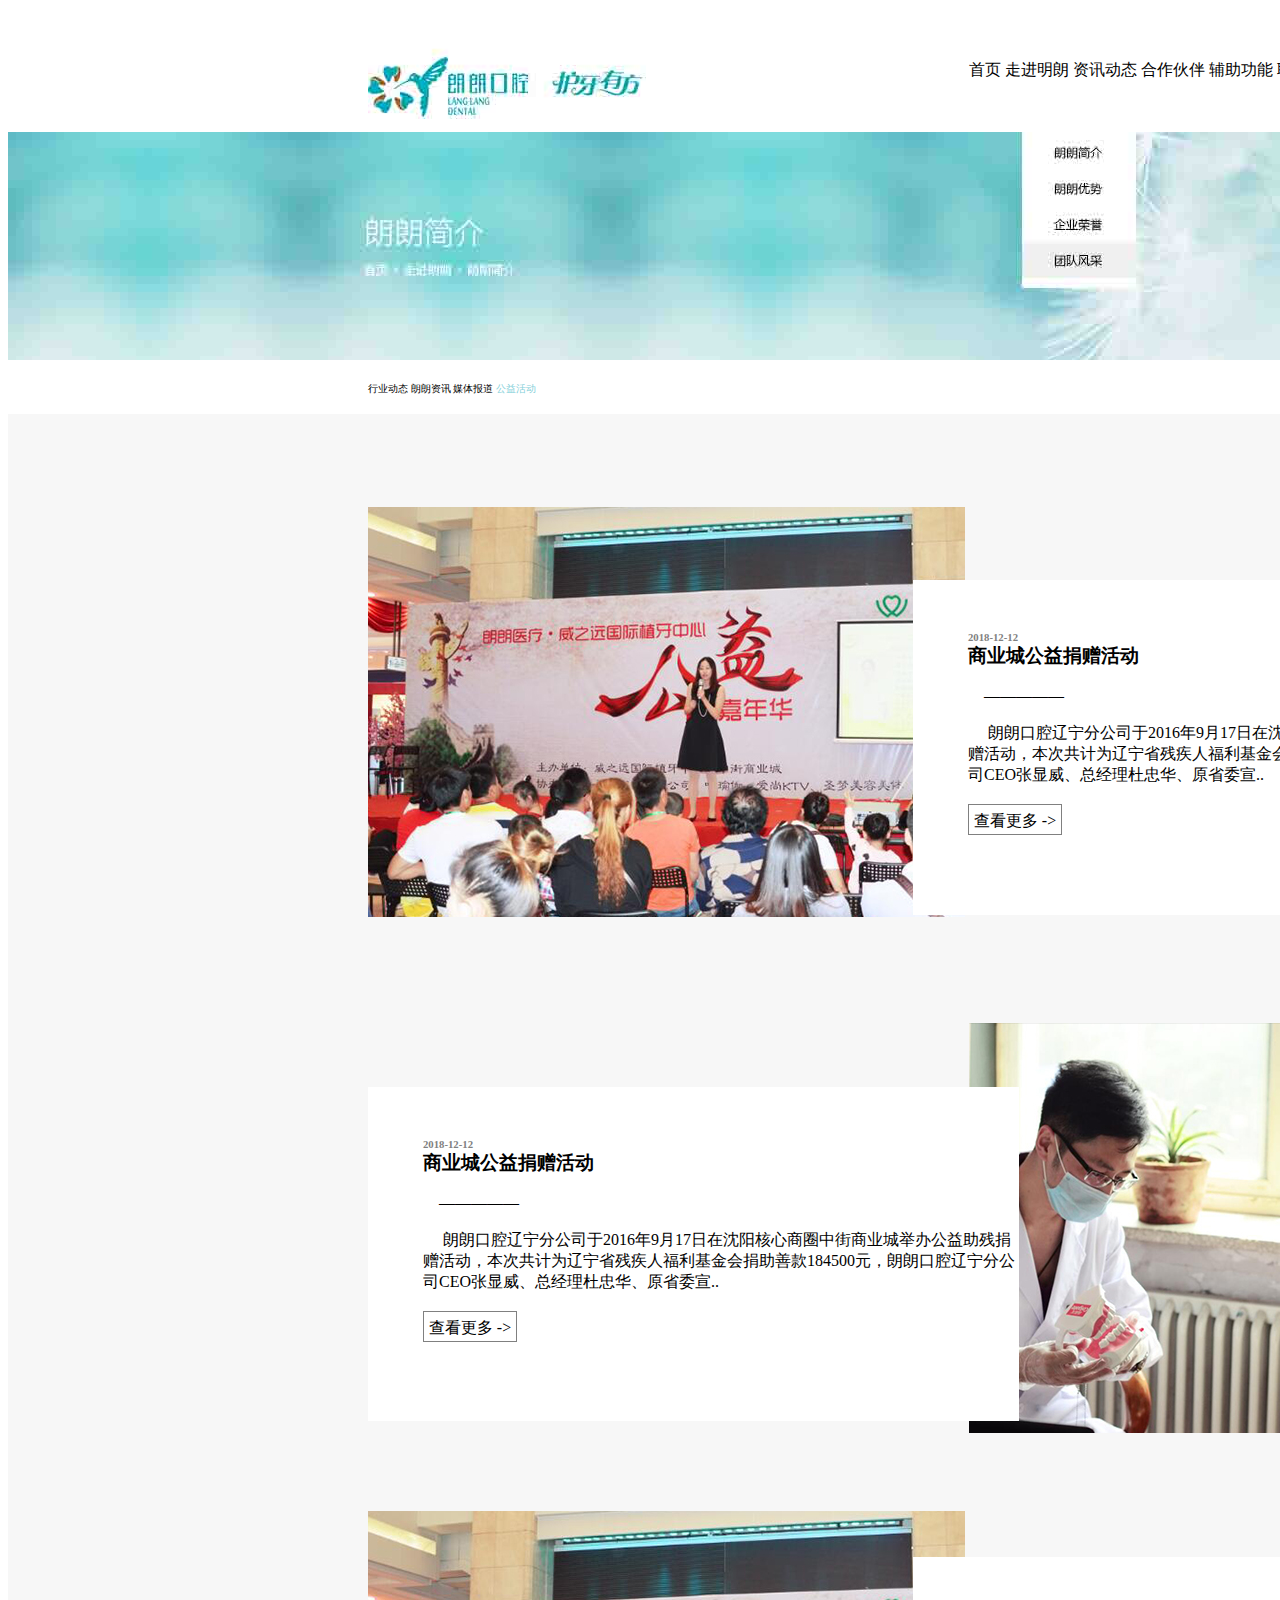
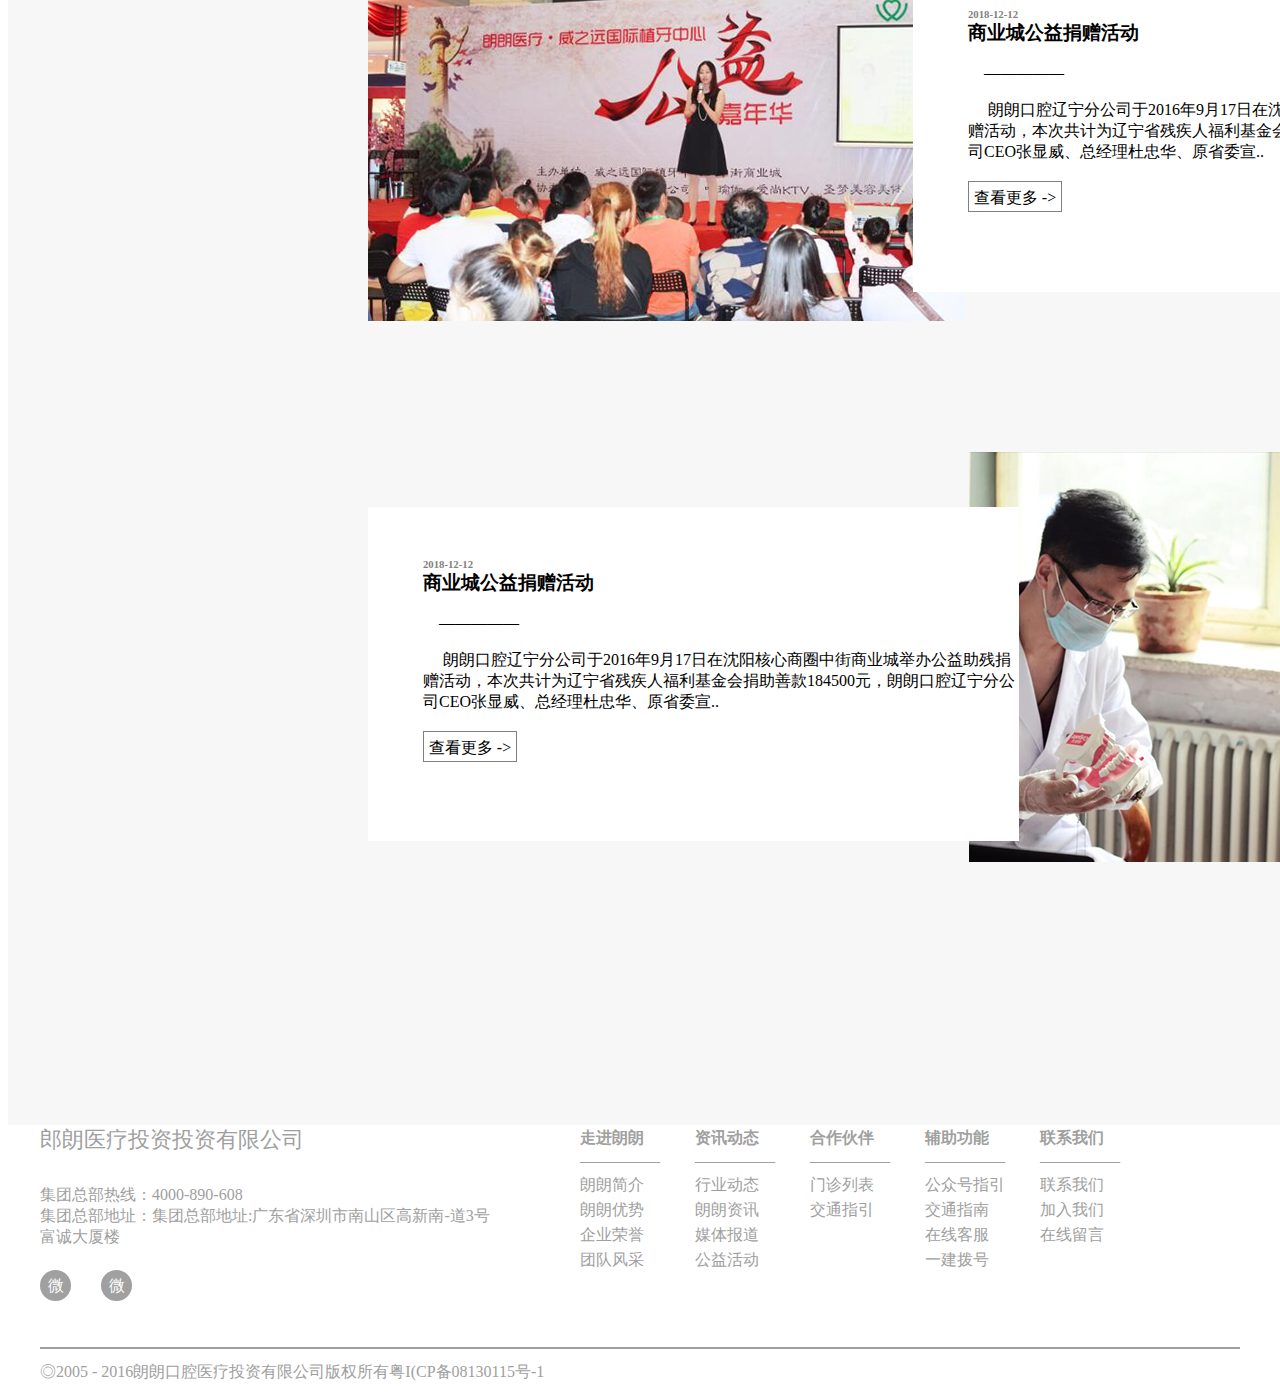
<file: zixundongtaia.html>
<!DOCTYPE html>
<html lang="en">

<head>
    <meta charset="UTF-8">
    <meta name="viewport" content="width=device-width, initial-scale=1.0">
    <meta http-equiv="X-UA-Compatible" content="ie=edge">
    <link rel="stylesheet" href="./css/public.css">
    <link rel="stylesheet" href="./css/publica.css">
    <title>Document</title>
</head>

<body>
    <div class="head">
        <div class="lefthead"> <img src="./img/walka.jpg" alt=""> </div>
        <div class="righthead">
            <span>首页</span>
            <span>走进明朗</span>
            <span>资讯动态</span>
            <span>合作伙伴</span>
            <span>辅助功能</span>
            <span>联系我们</span>
        </div>
    </div>
    <div class="head1">
        <img src="./img/walkc.jpg" alt="">
    </div>
    <div class="head2">
        <span>行业动态</span>
        <span>朗朗资讯</span>
        <span>媒体报道</span>
        <span style="color:#86d1da ;">公益活动</span>
    </div>
    <div class="box">
            <div class="box-box">
                <div class="box1">
                        <div class="boxleft">
                                <img src="./img/publica.jpg" alt="">
                        </div>
                        <div class="boxright">
                            <div class="boxrights">
                                <h6>2018-12-12</h6>
                                <h3>商业城公益捐赠活动</h3>
                                <br>
                                <p>&emsp;—————</p>
                                <br>
                                <p>
                                       &emsp; 朗朗口腔辽宁分公司于2016年9月17日在沈阳核心商圈中街商业城举办公益助残捐赠活动，本次共计为辽宁省残疾人福利基金会捐助善款184500元，朗朗口腔辽宁分公司CEO张显威、总经理杜忠华、原省委宣..
                                </p>
                                <br>
                                <ul>
                                    <li>查看更多 -></li>
                                </ul>
                            </div>
                        </div>
                </div>
                <div class="box2">
                    <div class="box2left">
                        
                            <div class="boxrights">
                                    <h6>2018-12-12</h6>
                                    <h3>商业城公益捐赠活动</h3>
                                    <br>
                                    <p>&emsp;—————</p>
                                    <br>
                                    <p>
                                           &emsp; 朗朗口腔辽宁分公司于2016年9月17日在沈阳核心商圈中街商业城举办公益助残捐赠活动，本次共计为辽宁省残疾人福利基金会捐助善款184500元，朗朗口腔辽宁分公司CEO张显威、总经理杜忠华、原省委宣..
                                    </p>
                                    <br>
                                    <ul>
                                        <li>查看更多 -></li>
                                    </ul>
                                </div>
                    </div>
                    <div class="box2right">
                        <img src="./img/publicb.jpg" alt="">
                    </div>
                </div>
                
                <div class="box3">
                    <div class="box3left">
                            <img src="./img/publica.jpg" alt="">
                    </div>
                    <div class="box3right">
                            
                            <div class="boxrights">
                                    <h6>2018-12-12</h6>
                                    <h3>商业城公益捐赠活动</h3>
                                    <br>
                                    <p>&emsp;—————</p>
                                    <br>
                                    <p>
                                           &emsp; 朗朗口腔辽宁分公司于2016年9月17日在沈阳核心商圈中街商业城举办公益助残捐赠活动，本次共计为辽宁省残疾人福利基金会捐助善款184500元，朗朗口腔辽宁分公司CEO张显威、总经理杜忠华、原省委宣..
                                    </p>
                                    <br>
                                    <ul>
                                        <li>查看更多 -></li>
                                    </ul>
                                </div>
                    </div>
            </div>
            
            <div class="box4">
                <div class="box4left">
                    
                        <div class="boxrights">
                                <h6>2018-12-12</h6>
                                <h3>商业城公益捐赠活动</h3>
                                <br>
                                <p>&emsp;—————</p>
                                <br>
                                <p>
                                       &emsp; 朗朗口腔辽宁分公司于2016年9月17日在沈阳核心商圈中街商业城举办公益助残捐赠活动，本次共计为辽宁省残疾人福利基金会捐助善款184500元，朗朗口腔辽宁分公司CEO张显威、总经理杜忠华、原省委宣..
                                </p>
                                <br>
                                <ul>
                                    <li>查看更多 -></li>
                                </ul>
                            </div>
                </div>
                <div class="box4right">
                    <img src="./img/publicb.jpg" alt="">
                </div>
            </div>
            </div>
    </div>

</body>
<footer>
    <div class="foot_box">
        <div class="foot_box_left">
            <h3>郎朗医疗投资投资有限公司</h3>
            <div class="phone_site">
                <p>集团总部热线：4000-890-608</p>
                <p>集团总部地址：集团总部地址:广东省深圳市南山区高新南-道3号富诚大厦楼</p>
            </div>

            <div class="logo">
                <div>微博</div>
                <div>微信</div>
            </div>
        </div>
        <div class="foot_box_right">
            <ul>
                <li>走进朗朗</li>
                <li>—————</li>
                <li>朗朗简介</li>
                <li>朗朗优势</li>
                <li>企业荣誉</li>
                <li>团队风采</li>
            </ul>

            <ul>
                <li>资讯动态</li>
                <li>—————</li>
                <li>行业动态</li>
                <li>朗朗资讯</li>
                <li>媒体报道</li>
                <li>公益活动</li>
            </ul>

            <ul>
                <li>合作伙伴</li>
                <li>—————</li>
                <li>门诊列表</li>
                <li>交通指引</li>
            </ul>

            <ul>
                <li>辅助功能</li>
                <li>—————</li>
                <li>公众号指引</li>
                <li>交通指南</li>
                <li>在线客服</li>
                <li>一建拨号</li>
            </ul>

            <ul>
                <li>联系我们</li>
                <li>—————</li>
                <li>联系我们</li>
                <li>加入我们</li>
                <li>在线留言</li>
            </ul>
        </div>
    </div>
    <div class="foot">
        ◎2005 - 2016朗朗口腔医疗投资有限公司版权所有粤I(CP备08130115号-1
    </div>
</footer>

</html>
</file>
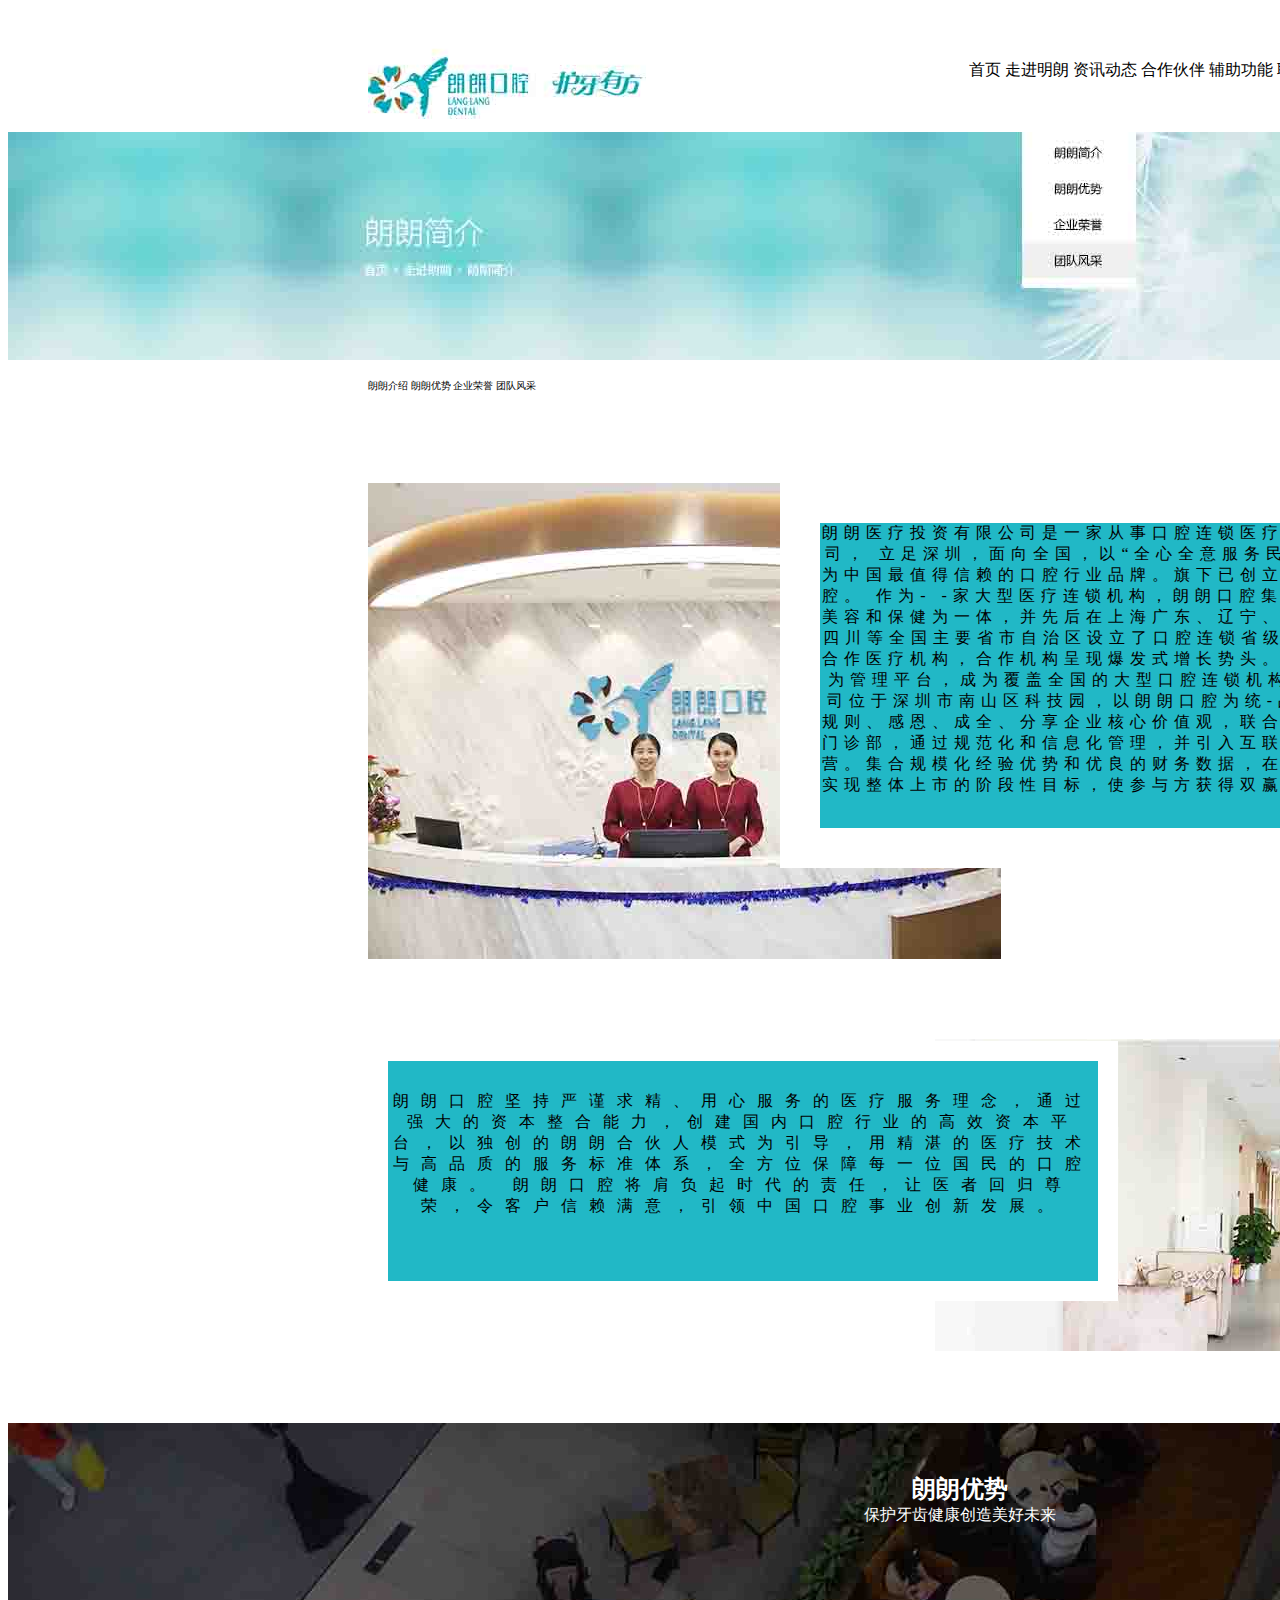
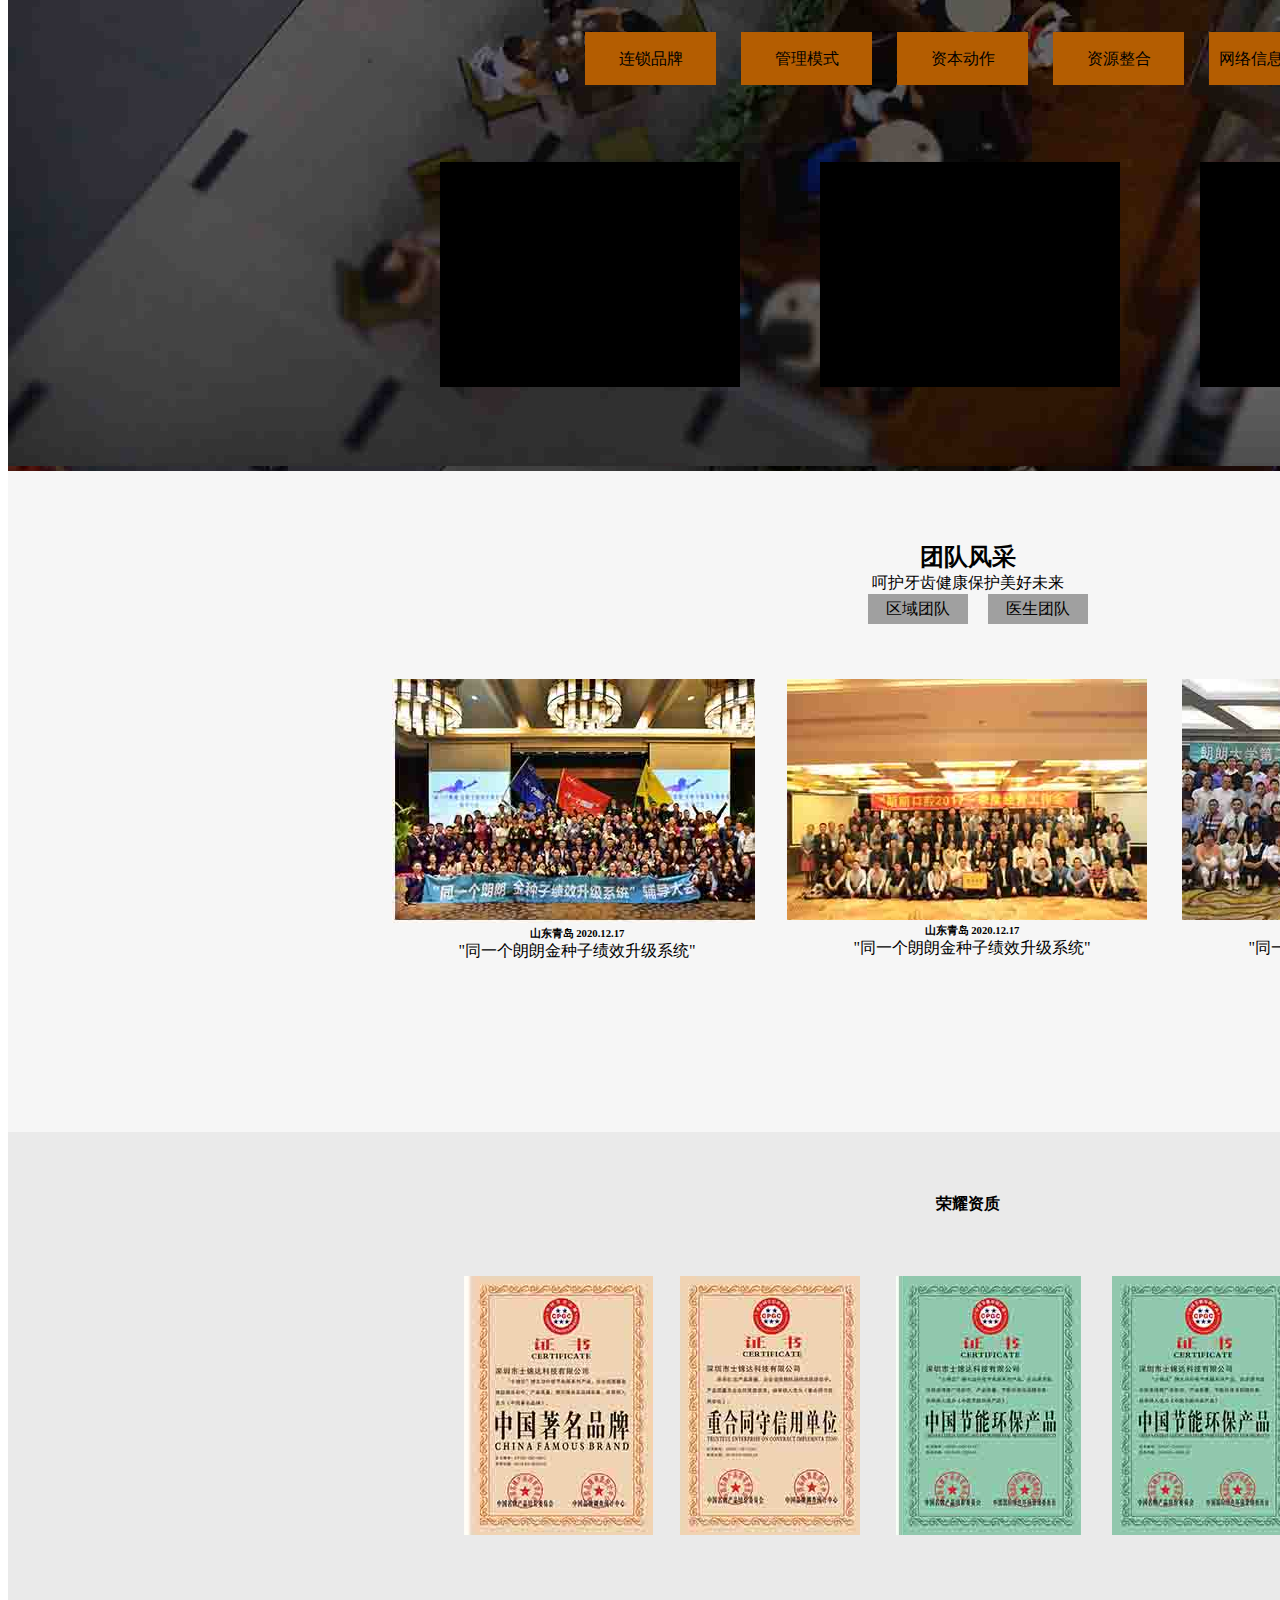
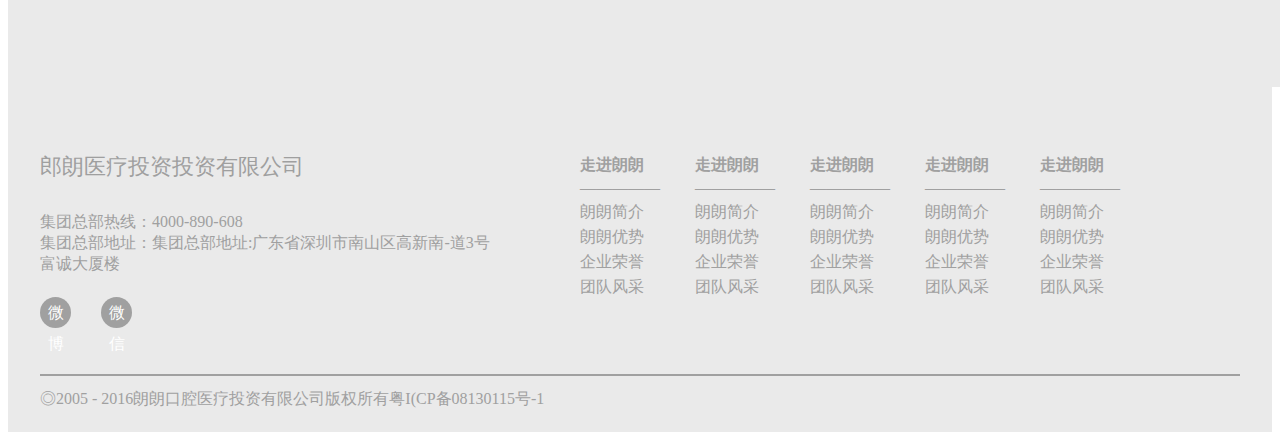
<file: langlang/walkll.html>
<!DOCTYPE html>
<html lang="en">

<head>
    <meta charset="UTF-8">
    <meta name="viewport" content="width=device-width, initial-scale=1.0">
    <meta http-equiv="X-UA-Compatible" content="ie=edge">
    <link rel="stylesheet" href="walk.css">
    <link rel="stylesheet" href="public.css">
    <title>Document</title>
</head>

<body>
    <div class="head">
        <div class="lefthead"> <img src="./img/walka.jpg" alt=""> </div>
        <div class="righthead">
            <span>首页</span>
            <span>走进明朗</span>
            <span>资讯动态</span>
            <span>合作伙伴</span>
            <span>辅助功能</span>
            <span>联系我们</span>
        </div>
    </div>
    <div class="head1">
        <img src="./img/walkc.jpg" alt="">
    </div>
    <div class="head2">
        <span>朗朗介绍</span>
        <span>朗朗优势</span>
        <span>企业荣誉</span>
        <span>团队风采</span>
    </div>
    <div class="head3">
        <div class="headimg">
            <div class="img1"> <img src="./img/walkb.jpg" alt=""> </div>
            <div class="text">
                <p id="p-text">朗朗医疗投资有限公司是一家从事口腔连锁医疗投资和经营管理的专业公司，
                    立足深圳，面向全国，以“全心全意服务民众”为经营宗冒，立志成为中国最值得信赖的口腔行业品牌。旗下已创立高端口腔连锁品牌朗朗口腔。
                    作为-
                    -家大型医疗连锁机构，朗朗口腔集口腔诊疗、科研、预防、美容和保健为一体，并先后在上海广东、辽宁、山东、福建、湖北浙江、四川等全国主要省市自治区设立了口腔连锁省级公司，目前已达300多家合作医疗机构，合作机构呈现爆发式增长势头。朗朗口腔未来将以省公司为管理平台，成为覆盖全国的大型口腔连锁机构。

                    朗朗医疗投资有限公司位于深圳市南山区科技园，以朗朗口腔为统-品牌，坚守格局、诚信、规则、感恩、成全、分享企业核心价值观，联合国内优秀口腔医院和口腔门诊部，通过规范化和信息化管理，并引入互联网运作模式，实现连锁经营。集合规模化经验优势和优良的财务数据，在确保双方利益的前提下，实现整体上市的阶段性目标，使参与方获得双赢的高额回报与社会效益。
                </p>
            </div>
        </div>
        <div class="top">
            <div class="topleft">
                <p id="P-text">
                    朗朗口腔坚持严谨求精、用心服务的医疗服务理念，通过强大的资本整合能力，创建国内口腔行业的高效资本平台，以独创的朗朗合伙人模式为引导，用精湛的医疗技术与高品质的服务标准体系，全方位保障每一位国民的口腔健康。
                    朗朗口腔将肩负起时代的责任，让医者回归尊荣，令客户信赖满意，引领中国口腔事业创新发展。
                </p>
            </div>
            <div class="topright"> <img src="./img/walkd.jpg" alt=""> </div>
        </div>
    </div>
    <div class="head4">
        <div class="box">
            <div class="boxhead">
                <h2>朗朗优势</h2>
                <p>保护牙齿健康创造美好未来</p>
            </div>
            <div class="boxhead1">
                <ul>
                    <li>连锁品牌</li>
                    <li>管理模式</li>
                    <li>资本动作</li>
                    <li>资源整合</li>
                    <li>网络信息化管理</li>
                </ul>
            </div>


            <div class="boxfoot">
                <ul>
                    <li></li>
                    <li></li>
                    <li></li>
                </ul>
            </div>
        </div>
    </div>
    <div class="head5">
        <div class="head5head">
            <h2>团队风采</h2>
            <p>呵护牙齿健康保护美好未来</p>
            <ul>
                <li> 区域团队</li>
                <li>医生团队</li>
            </ul>
        </div>
        <div class="head5foot">
            <ul>
                <li>
                    <img src="./img/walkf.jpg" alt="">
                    <h6>山东青岛 2020.12.17</h6>
                    <p>"同一个朗朗金种子绩效升级系统"</p>
                </li>
                <li>

                    <img src="./img/walkg.jpg" alt="">
                    <h6>山东青岛 2020.12.17</h6>
                    <p>"同一个朗朗金种子绩效升级系统"</p>
                </li>
                <li>

                    <img src="./img/walkh.jpg" alt="">
                    <h6>山东青岛 2020.12.17</h6>
                    <p>"同一个朗朗金种子绩效升级系统"</p>
                </li>
            </ul>
        </div>
    </div>
    <div class="foott">
        <div class="foott-head">
            <h4>荣耀资质</h4>
        </div>
        <div class="foott-foot">
            <ul>
                <li>
                    <img src="./img//x.jpg" alt="">
                </li>
                <li> <img src="./img//walki.jpg" alt=""></li>
                <li> <img src="./img//walkl.jpg" alt=""></li>
                <li> <img src="./img//walkk.jpg" alt=""></li>
                <li> <img src="./img//walki.jpg" alt=""></li>
            </ul>
        </div>
    </div>
</body>

<footer>
    <div class="foot_box">
        <div class="foot_box_left">
            <h3>郎朗医疗投资投资有限公司</h3>
            <div class="phone_site">
                <p>集团总部热线：4000-890-608</p>
                <p>集团总部地址：集团总部地址:广东省深圳市南山区高新南-道3号富诚大厦楼</p>
            </div>

            <div class="logo">
                <div>微博</div>
                <div>微信</div>
            </div>
        </div>
        <div class="foot_box_right">
            <ul>
                <li>走进朗朗</li>
                <li>—————</li>
                <li>朗朗简介</li>
                <li>朗朗优势</li>
                <li>企业荣誉</li>
                <li>团队风采</li>
            </ul>

            <ul>
                <li>走进朗朗</li>
                <li>—————</li>
                <li>朗朗简介</li>
                <li>朗朗优势</li>
                <li>企业荣誉</li>
                <li>团队风采</li>
            </ul>

            <ul>
                <li>走进朗朗</li>
                <li>—————</li>
                <li>朗朗简介</li>
                <li>朗朗优势</li>
                <li>企业荣誉</li>
                <li>团队风采</li>
            </ul>

            <ul>
                <li>走进朗朗</li>
                <li>—————</li>
                <li>朗朗简介</li>
                <li>朗朗优势</li>
                <li>企业荣誉</li>
                <li>团队风采</li>
            </ul>

            <ul>
                <li>走进朗朗</li>
                <li>—————</li>
                <li>朗朗简介</li>
                <li>朗朗优势</li>
                <li>企业荣誉</li>
                <li>团队风采</li>
            </ul>
        </div>
    </div>
    <div class="foot">
        ◎2005 - 2016朗朗口腔医疗投资有限公司版权所有粤I(CP备08130115号-1
    </div>
</footer>

</html>
</file>
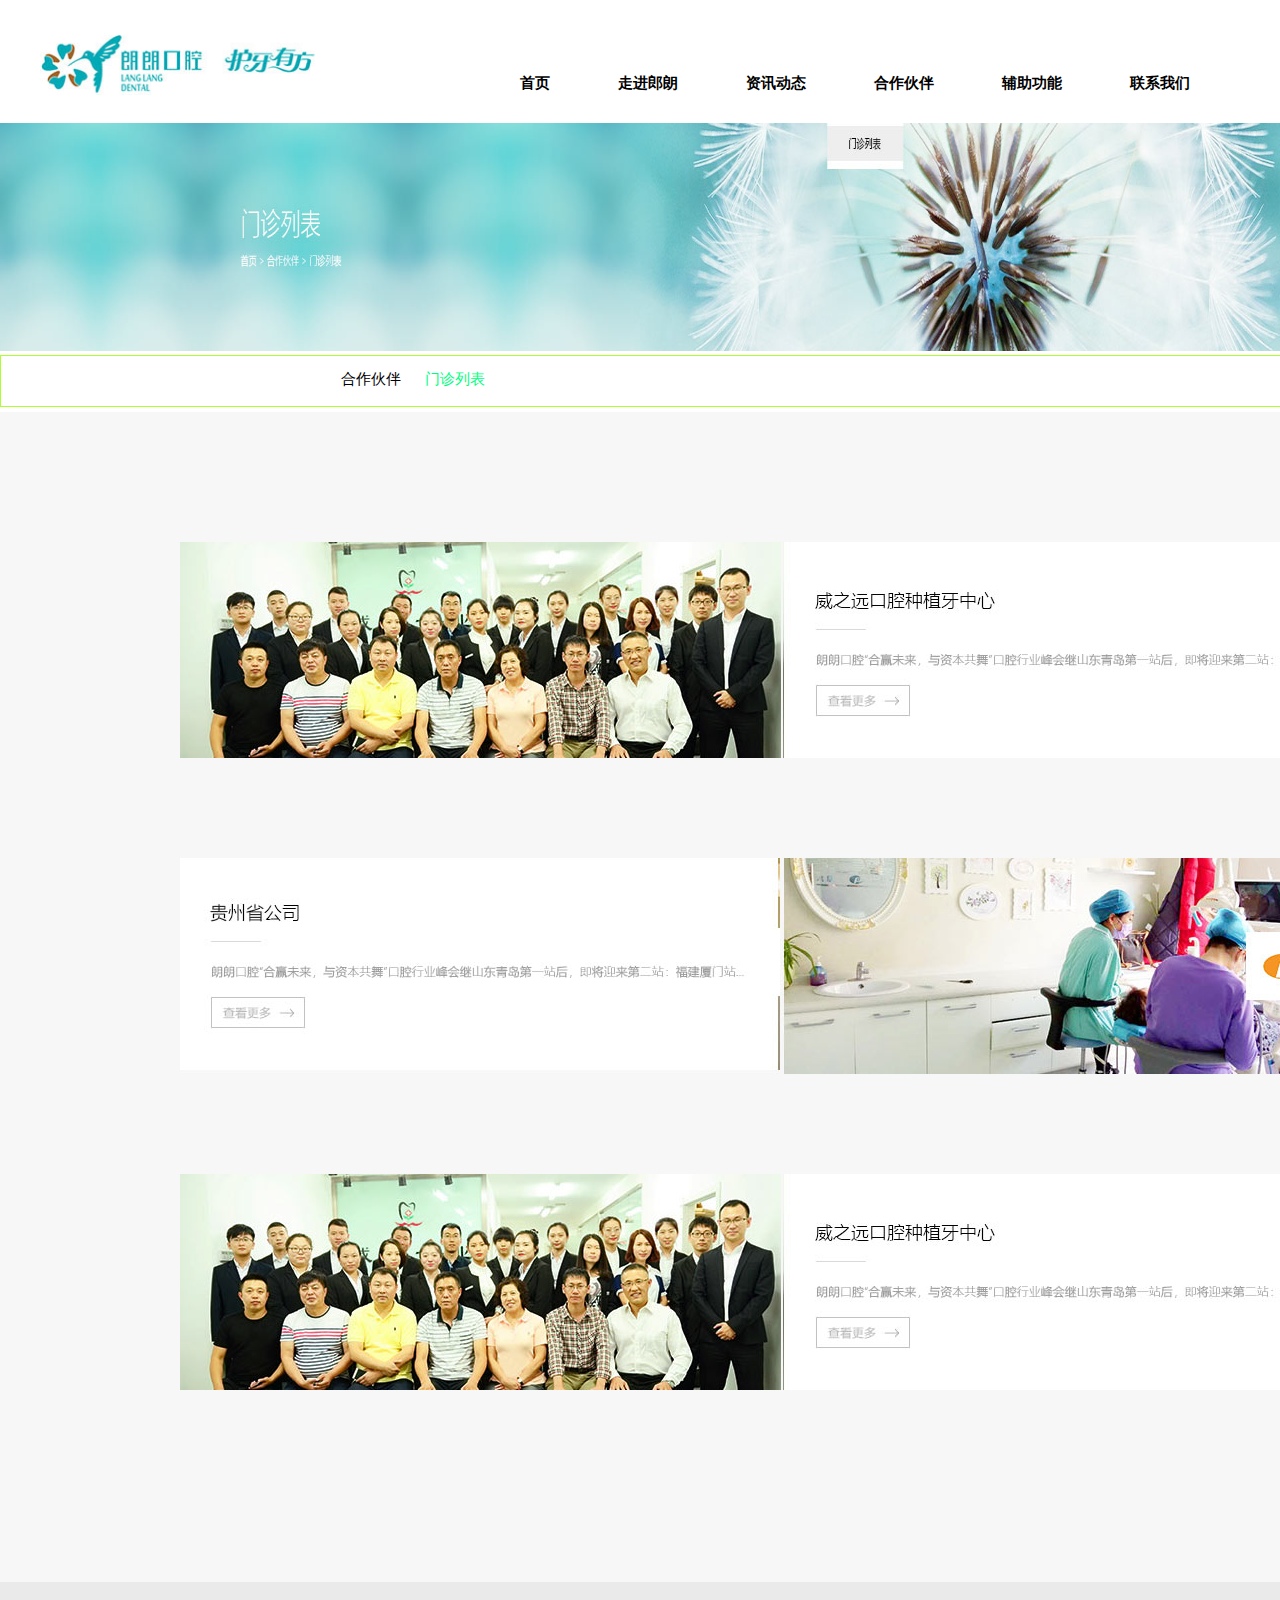
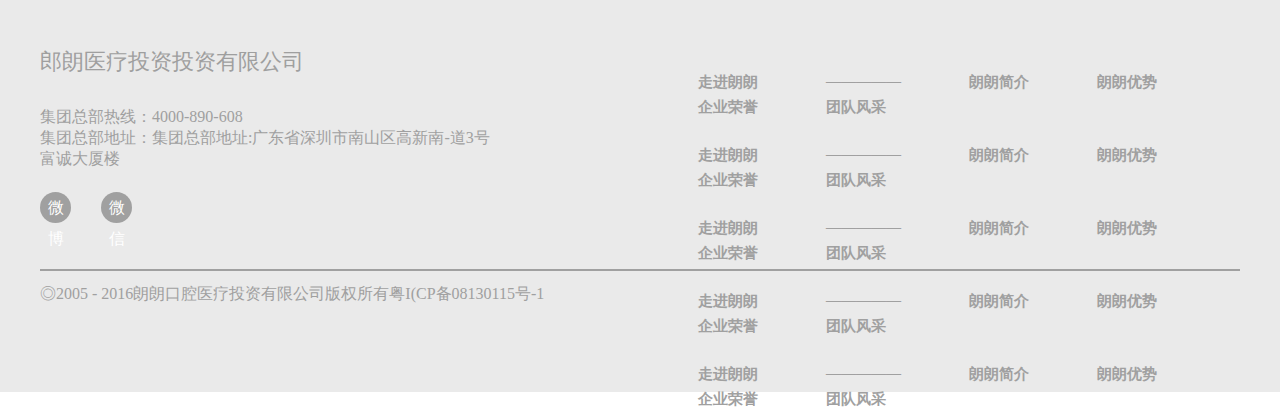
<file: menzhen/menzhen.html>
<!DOCTYPE html>
<html lang="en">

<head>
    <meta charset="UTF-8">
    <meta name="viewport" content="width=device-width, initial-scale=1.0,user-scalable=no">
    <meta http-equiv="X-UA-Compatible" content="ie=edge">
    <link rel="stylesheet" href="menzhen.css">
    <title>门诊</title>
</head>

<body>
    <!-- 全局的开始 -->
    <div class="jw-buju">
        <!-- 头部的开始 -->
        <div class="jw-head">
            <div class="jw-new">
                <img id="jw-img" src="./img/mnenzhen01.jpg" alt="">
                <ul>
                    <li>首页</li>
                    <li>走进郎朗</li>
                    <li>资讯动态</li>
                    <li>合作伙伴</li>
                    <li>辅助功能</li>
                    <li>联系我们</li>
                </ul>
            </div>
        </div>
        <!-- 头部的结束 -->
        <!-- log -->
        <div>
            <img id="jw-imge" src="./img/menzhen-02.jpg" alt="">
        </div>
        <!-- log结束 -->
        <div class="jw-zhongbu">
            <div class="jw-niebu">
                <span>合作伙伴</span>
                <span id="menzhen">门诊列表</span>
            </div>
        </div>
        <!-- 中间开始 -->
        <div class="jw-dibu">
            <div class="jw-neirong">
                <div class="jw-left">
                    <img src="./img/合作伙伴---门诊列表_09.jpg" alt="">
                    <img id="jw-pin" src="./img/images/合作伙伴---门诊列表_03.jpg" alt="">
                </div>
                <div class="jw-left">
                    <img src="./img/images/合作伙伴---门诊列表_07.jpg" alt="">
                    <img id="jw-pin" src="./img/合作伙伴---门诊列表_17.jpg" alt="">
                </div>
                <div class="jw-left">
                    <img src="./img/合作伙伴---门诊列表_09.jpg" alt="">
                    <img id="jw-pin" src="./img/images/合作伙伴---门诊列表_03.jpg" alt="">
                </div>
            </div>
        </div>
        <footer>
            <div class="foot_box">
                <div class="foot_box_left">
                    <h3>郎朗医疗投资投资有限公司</h3>
                    <div class="phone_site">
                        <p>集团总部热线：4000-890-608</p>
                        <p>集团总部地址：集团总部地址:广东省深圳市南山区高新南-道3号富诚大厦楼</p>
                    </div>
        
                    <div class="logo">
                        <div>微博</div>
                        <div>微信</div>
                    </div>
                </div>
                <div class="foot_box_right">
                    <ul>
                        <li>走进朗朗</li>
                        <li>—————</li>
                        <li>朗朗简介</li>
                        <li>朗朗优势</li>
                        <li>企业荣誉</li>
                        <li>团队风采</li>
                    </ul>
        
                    <ul>
                        <li>走进朗朗</li>
                        <li>—————</li>
                        <li>朗朗简介</li>
                        <li>朗朗优势</li>
                        <li>企业荣誉</li>
                        <li>团队风采</li>
                    </ul>
        
                    <ul>
                        <li>走进朗朗</li>
                        <li>—————</li>
                        <li>朗朗简介</li>
                        <li>朗朗优势</li>
                        <li>企业荣誉</li>
                        <li>团队风采</li>
                    </ul>
        
                    <ul>
                        <li>走进朗朗</li>
                        <li>—————</li>
                        <li>朗朗简介</li>
                        <li>朗朗优势</li>
                        <li>企业荣誉</li>
                        <li>团队风采</li>
                    </ul>
        
                    <ul>
                        <li>走进朗朗</li>
                        <li>—————</li>
                        <li>朗朗简介</li>
                        <li>朗朗优势</li>
                        <li>企业荣誉</li>
                        <li>团队风采</li>
                    </ul>
                </div>
            </div>
            <div class="foot">
                ◎2005 - 2016朗朗口腔医疗投资有限公司版权所有粤I(CP备08130115号-1
            </div>
        </footer>
    </div>
</body>

</html>
</file>
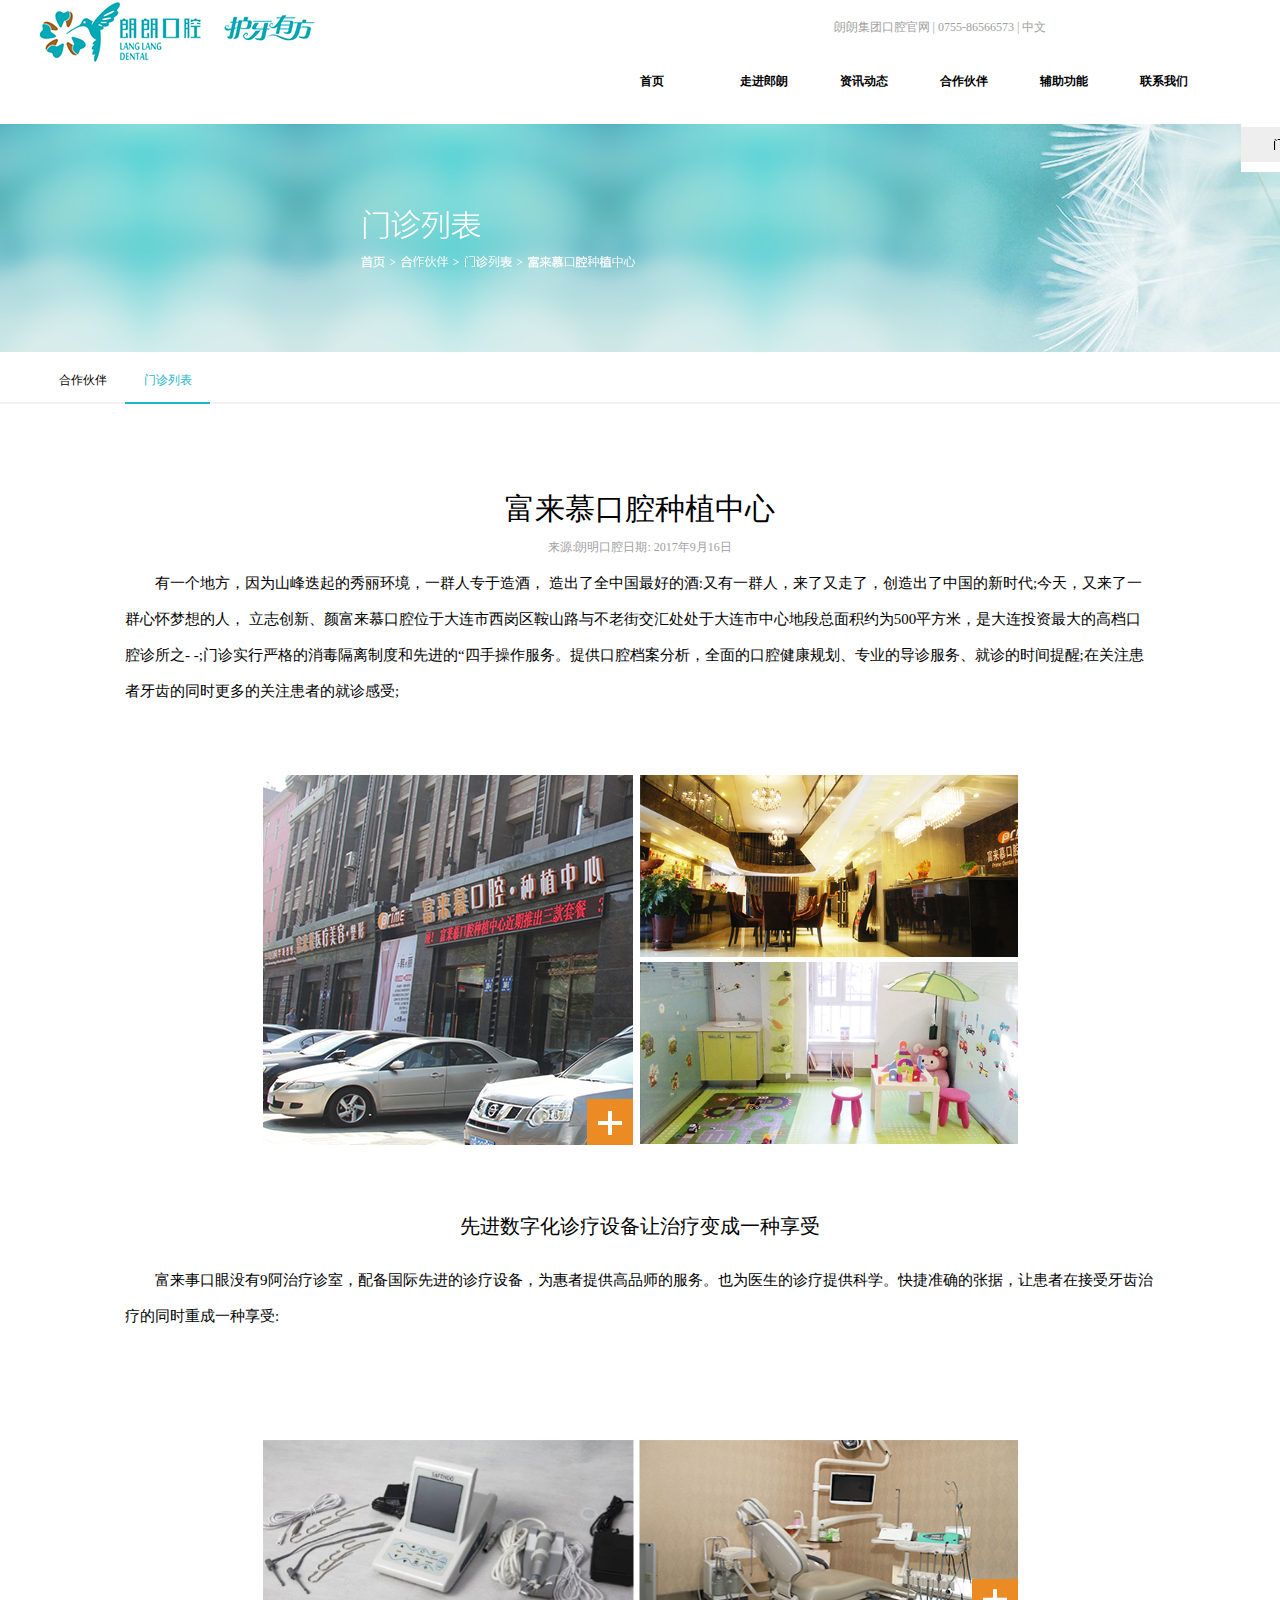
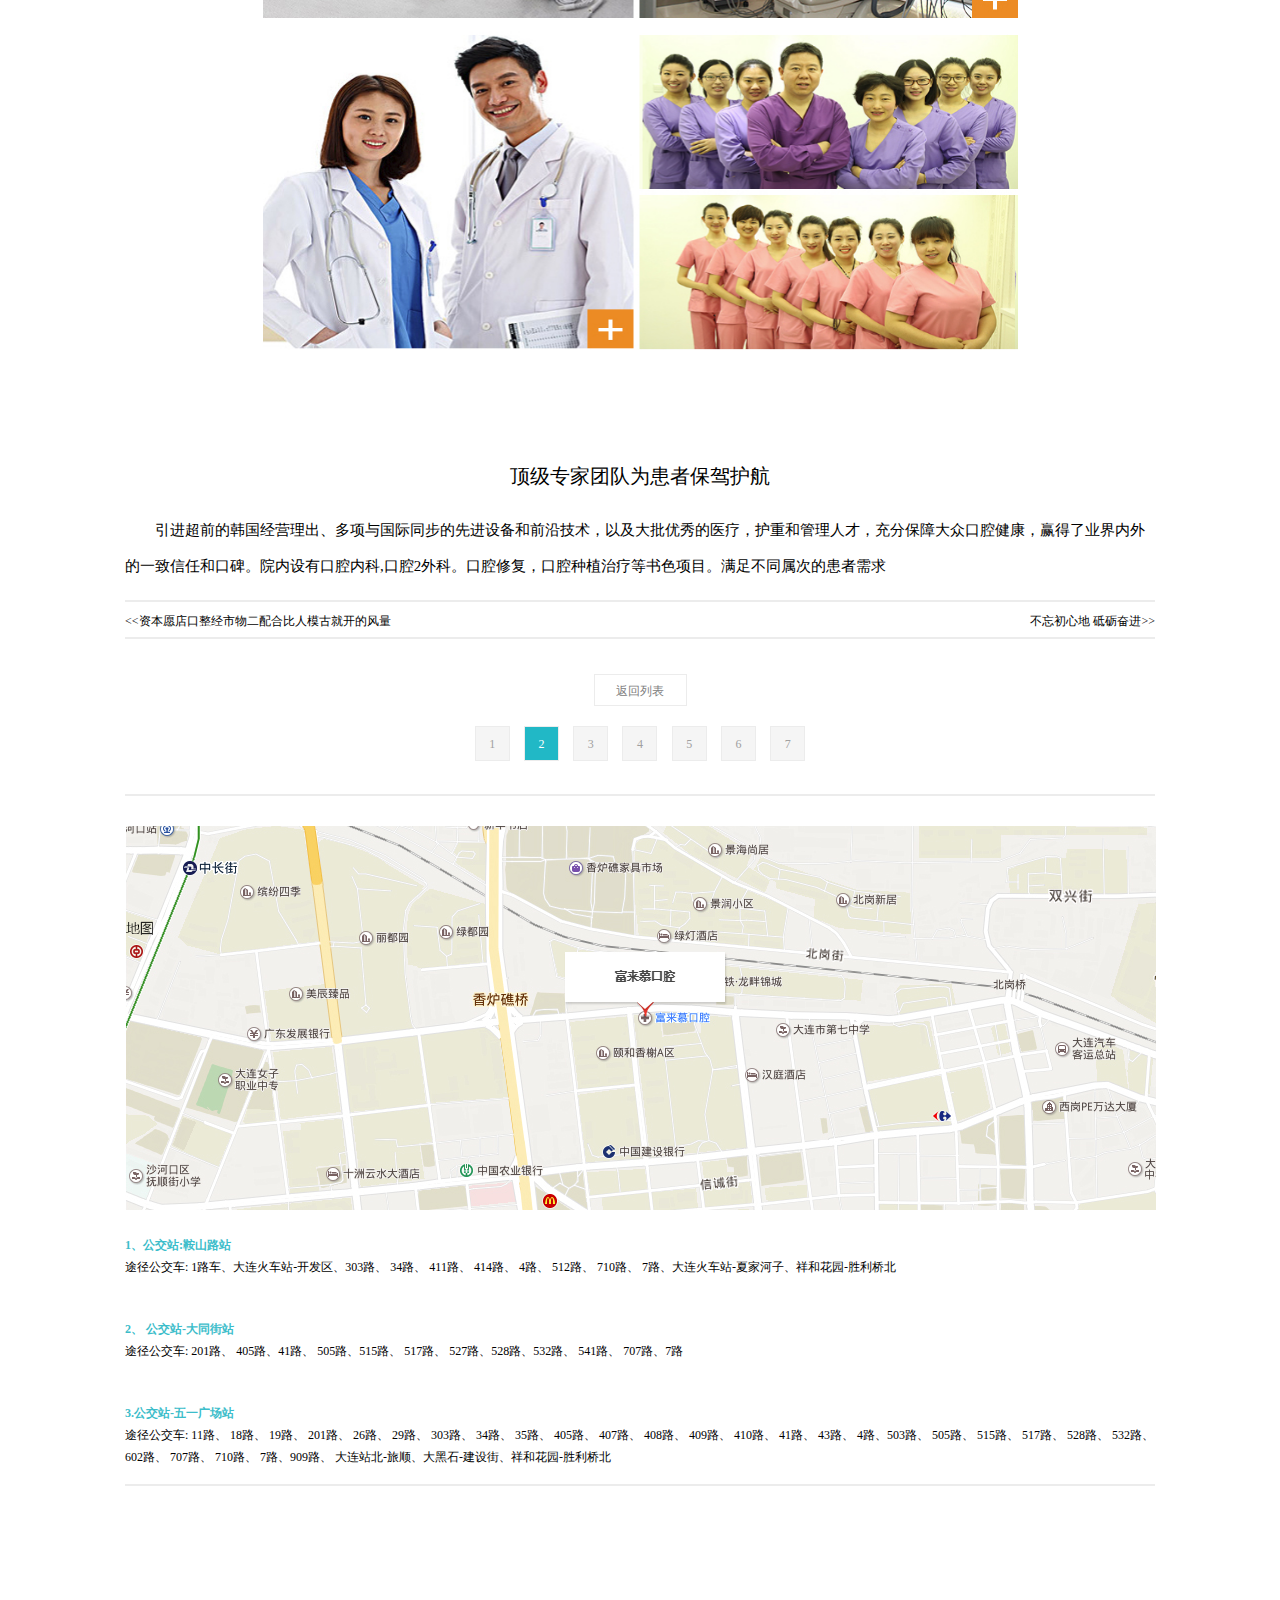
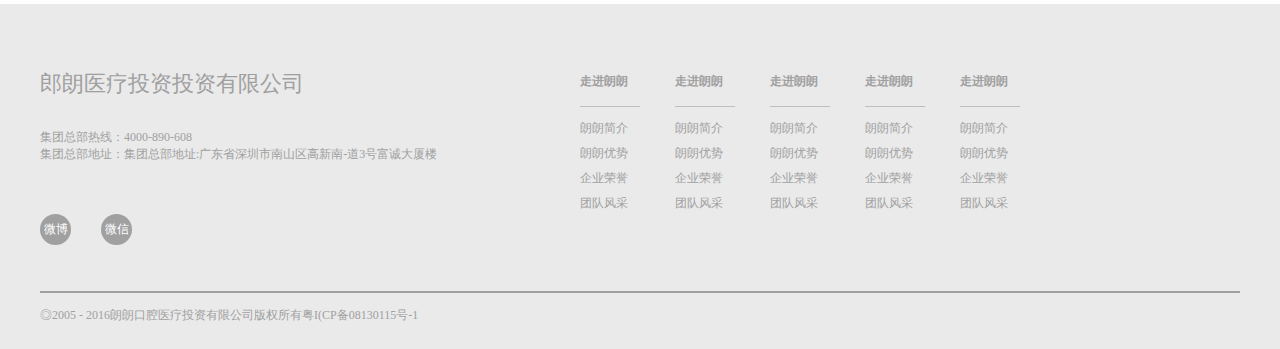
<file: minute page/OutSerlist.html>
<!DOCTYPE html>
<html lang="en">
<head>
    <meta charset="UTF-8">
    <meta name="viewport" content="width=device-width, initial-scale=1.0">
    <link rel="stylesheet" href="./css/public.css">
    <link rel="stylesheet" href="./css//OutSerlist.css">
    <title>门诊列表</title>
</head>
<body>
    <!-- 头部 -->
    <div class="head_box">
        <div class="head_box_left"><img src="./img/OutserLogo.jpg" alt=""></div>
        <div class="head_box_right">
            <div class="head_box_top">朗朗集团口腔官网 | 0755-86566573 | <span>中文</span></div>
            <ul>
                <li>首页</li>
                <li>走进郎朗</li>
                <li>资讯动态</li>
                <li>合作伙伴</li>
                <li>辅助功能</li>
                <li>联系我们</li>
            </ul>
        </div>
    </div>
    <!-- 轮播图 -->
    <div class="banner">
        <img src="./img/OutSerList/OutSerList_02.jpg" alt="">
    </div>
    <!-- 导航 -->
    <div class="nav_box">
        <div class="nav">
            <ul>
                <li>合作伙伴</li>
                <li>门诊列表</li>
            </ul>
        </div>
    </div>
    <!-- 主体 -->
    <section>
        <div class="sec_box">
            <div class="sec_box_left"></div>
            <div class="sec_box_center">
                <div class="center_header">
                    <h2>富来慕口腔种植中心</h2>
                    <p>来源:朗明口腔日期: 2017年9月16日</p>
                </div>
                <div class="center_intro">
                    &emsp;&emsp;有一个地方，因为山峰迭起的秀丽环境，一群人专于造酒， 造出了全中国最好的酒:又有一群人，来了又走了，创造出了中国的新时代;今天，又来了一群心怀梦想的人， 立志创新、颜富来慕口腔位于大连市西岗区鞍山路与不老街交汇处处于大连市中心地段总面积约为500平方米，是大连投资最大的高档口腔诊所之- -;门诊实行严格的消毒隔离制度和先进的“四手操作服务。提供口腔档案分析，全面的口腔健康规划、专业的导诊服务、就诊的时间提醒;在关注患者牙齿的同时更多的关注患者的就诊感受;
                </div>
                <div class="center_image">
                    <img src="./img//OutSerList/OutSerList_05.jpg" alt="">
                    <img src="./img//OutSerList/OutSerList_07.jpg" alt="">
                    <img src="./img//OutSerList/OutSerList_10.jpg" alt="">
                </div>
                
                <div class="center_intro">
                    <h3>先进数字化诊疗设备让治疗变成一种享受</h3>
                    &emsp;&emsp;富来事口眼没有9阿治疗诊室，配备国际先进的诊疗设备，为惠者提供高品师的服务。也为医生的诊疗提供科学。快捷准确的张据，让患者在接受牙齿治疗的同时重成一种享受:
                </div>

                <div class="center_images">
                    <img src="./img/OutSerList/OutSerList_13.jpg" alt="">
                </div>

                <div class="center_intro">
                    <h3>顶级专家团队为患者保驾护航</h3>
                    &emsp;&emsp;引进超前的韩国经营理出、多项与国际同步的先进设备和前沿技术，以及大批优秀的医疗，护重和管理人才，充分保障大众口腔健康，赢得了业界内外的一致信任和口碑。院内设有口腔内科,口腔2外科。口腔修复，口腔种植治疗等书色项目。满足不同属次的患者需求
                </div>

                <!-- 底部导航 -->
                <div class="foot_nav">
                    <p><<资本愿店口整经市物二配合比人模古就开的风量</p>
                    <p>不忘初心地 砥砺奋进>></p>
                </div>
                <!-- 底部分页 -->
                <div class="bottom_pages">
                    <div>返回列表</div>
                    <ul>
                        <li>1</li>
                        <li>2</li>
                        <li>3</li>
                        <li>4</li>
                        <li>5</li>
                        <li>6</li>
                        <li>7</li>
                    </ul>
                </div>

                <div class="map_navigation">
                    <img src="./img/OutSerList/OutSerList_16.jpg" alt="">
                    <div class="bus_route">
                        <p>1、公交站:鞍山路站</p>
                        <p>途径公交车: 1路车、大连火车站-开发区、303路、 34路、 411路、 414路、 4路、 512路、 710路、 7路、大连火车站-夏家河子、祥和花园-胜利桥北</p>
                    </div>
                    <div class="bus_route">
                        <p>2、 公交站-大同街站</p>
                        <p>途径公交车: 201路、 405路、41路、 505路、515路、 517路、 527路、528路、532路、 541路、 707路、7路</p>
                    </div>
                    <div class="bus_route">
                        <p>3.公交站-五一广场站</p>
                        <p>途径公交车: 11路、 18路、 19路、 201路、 26路、 29路、 303路、 34路、 35路、 405路、 407路、 408路、 409路、 410路、 41路、 43路、 4路、503路、 505路、 515路、 517路、 528路、 532路、 602路、 707路、 710路、 7路、909路、 大连站北-旅顺、大黑石-建设街、祥和花园-胜利桥北</p>
                    </div>
                </div>
            </div>
            <div class="sec_box_right"></div>
        </div>
    </section>
    <!-- 底部 -->
    <footer>
        <div class="foot_box">
            <div class="foot_box_left">
                <h3>郎朗医疗投资投资有限公司</h3>
                <div class="phone_site">
                    <p>集团总部热线：4000-890-608</p>
                    <p>集团总部地址：集团总部地址:广东省深圳市南山区高新南-道3号富诚大厦楼</p>
                </div>

                <div class="logo">
                    <div>微博</div>
                    <div>微信</div>
                </div>
            </div>
            <div class="foot_box_right">
                <ul>
                    <li>走进朗朗</li>
                    <li>—————</li>
                    <li>朗朗简介</li>
                    <li>朗朗优势</li>
                    <li>企业荣誉</li>
                    <li>团队风采</li>
                </ul>

                <ul>
                    <li>走进朗朗</li>
                    <li>—————</li>
                    <li>朗朗简介</li>
                    <li>朗朗优势</li>
                    <li>企业荣誉</li>
                    <li>团队风采</li>
                </ul>

                <ul>
                    <li>走进朗朗</li>
                    <li>—————</li>
                    <li>朗朗简介</li>
                    <li>朗朗优势</li>
                    <li>企业荣誉</li>
                    <li>团队风采</li>
                </ul>

                <ul>
                    <li>走进朗朗</li>
                    <li>—————</li>
                    <li>朗朗简介</li>
                    <li>朗朗优势</li>
                    <li>企业荣誉</li>
                    <li>团队风采</li>
                </ul>

                <ul>
                    <li>走进朗朗</li>
                    <li>—————</li>
                    <li>朗朗简介</li>
                    <li>朗朗优势</li>
                    <li>企业荣誉</li>
                    <li>团队风采</li>
                </ul>
            </div>
        </div>
        <div class="foot">
            ◎2005 - 2016朗朗口腔医疗投资有限公司版权所有粤I(CP备08130115号-1
        </div>
    </footer>
</body>
</html>
<style>

</style>
</file>
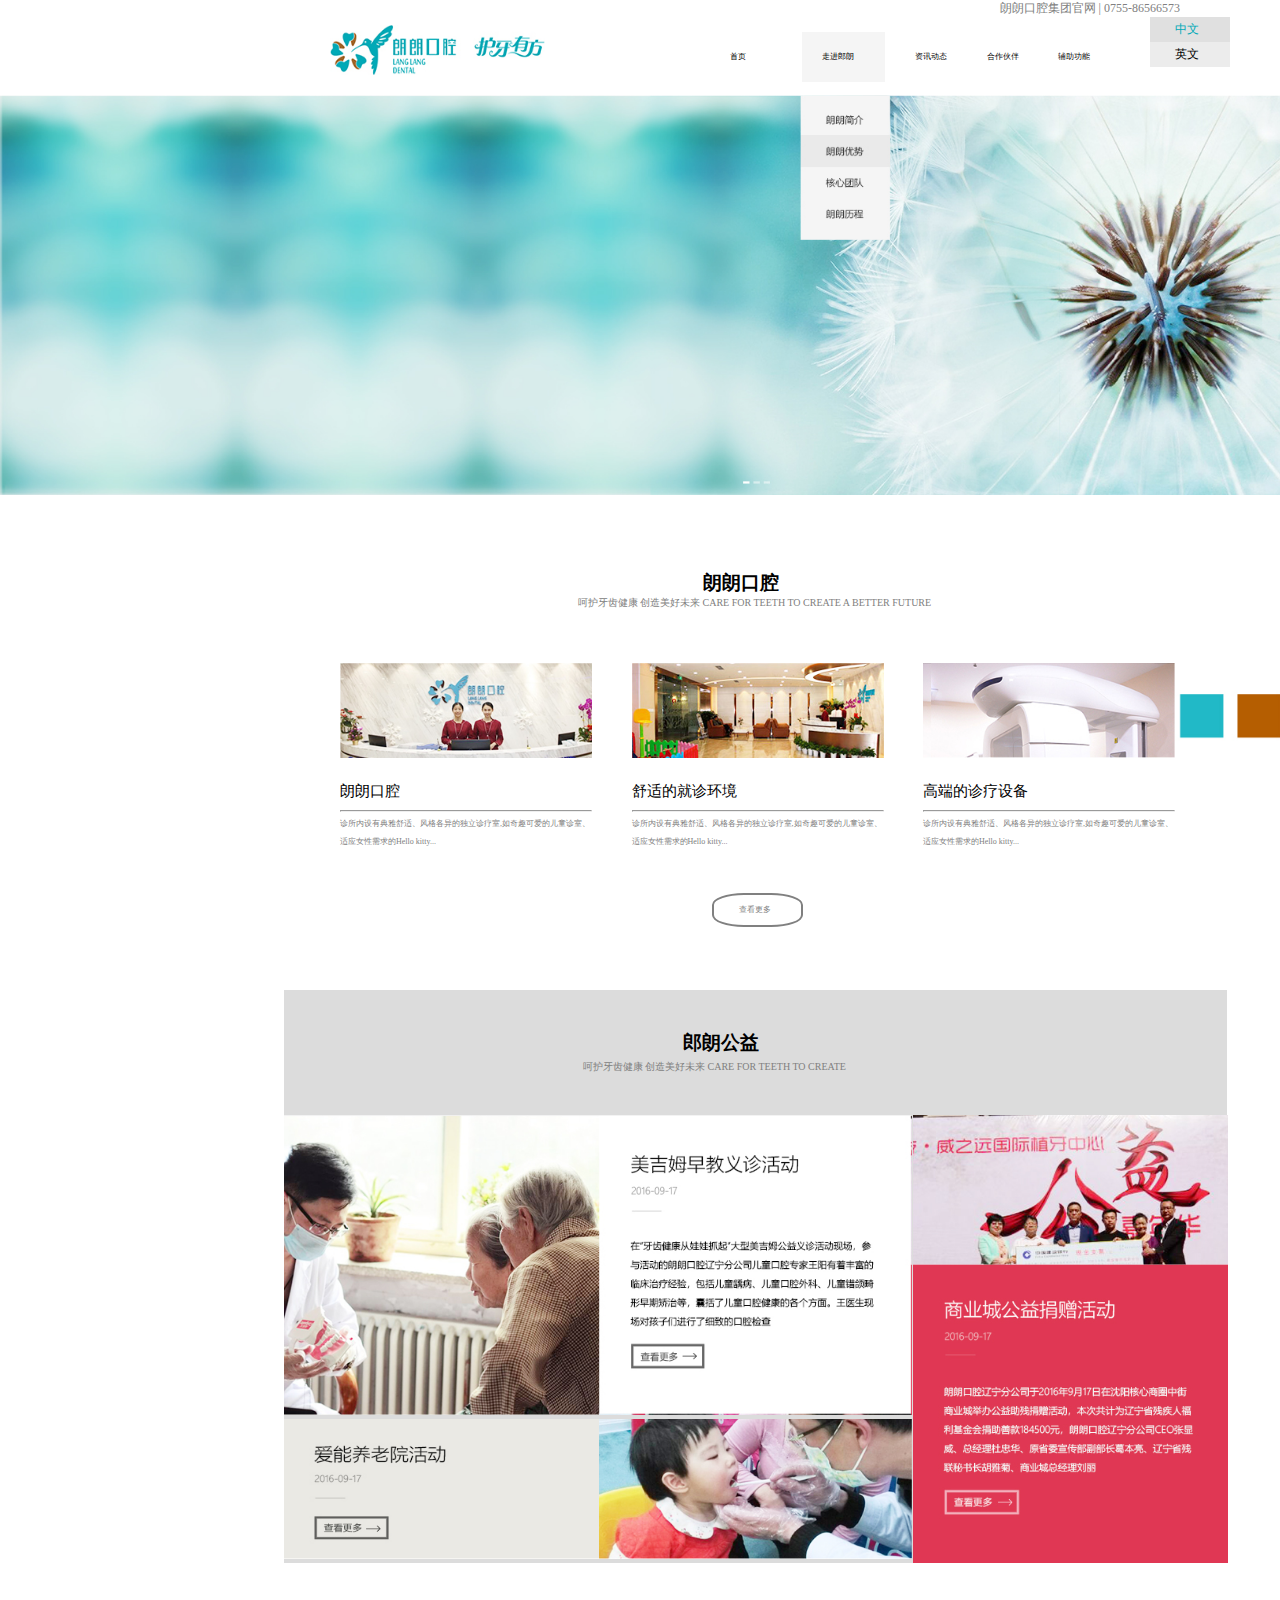
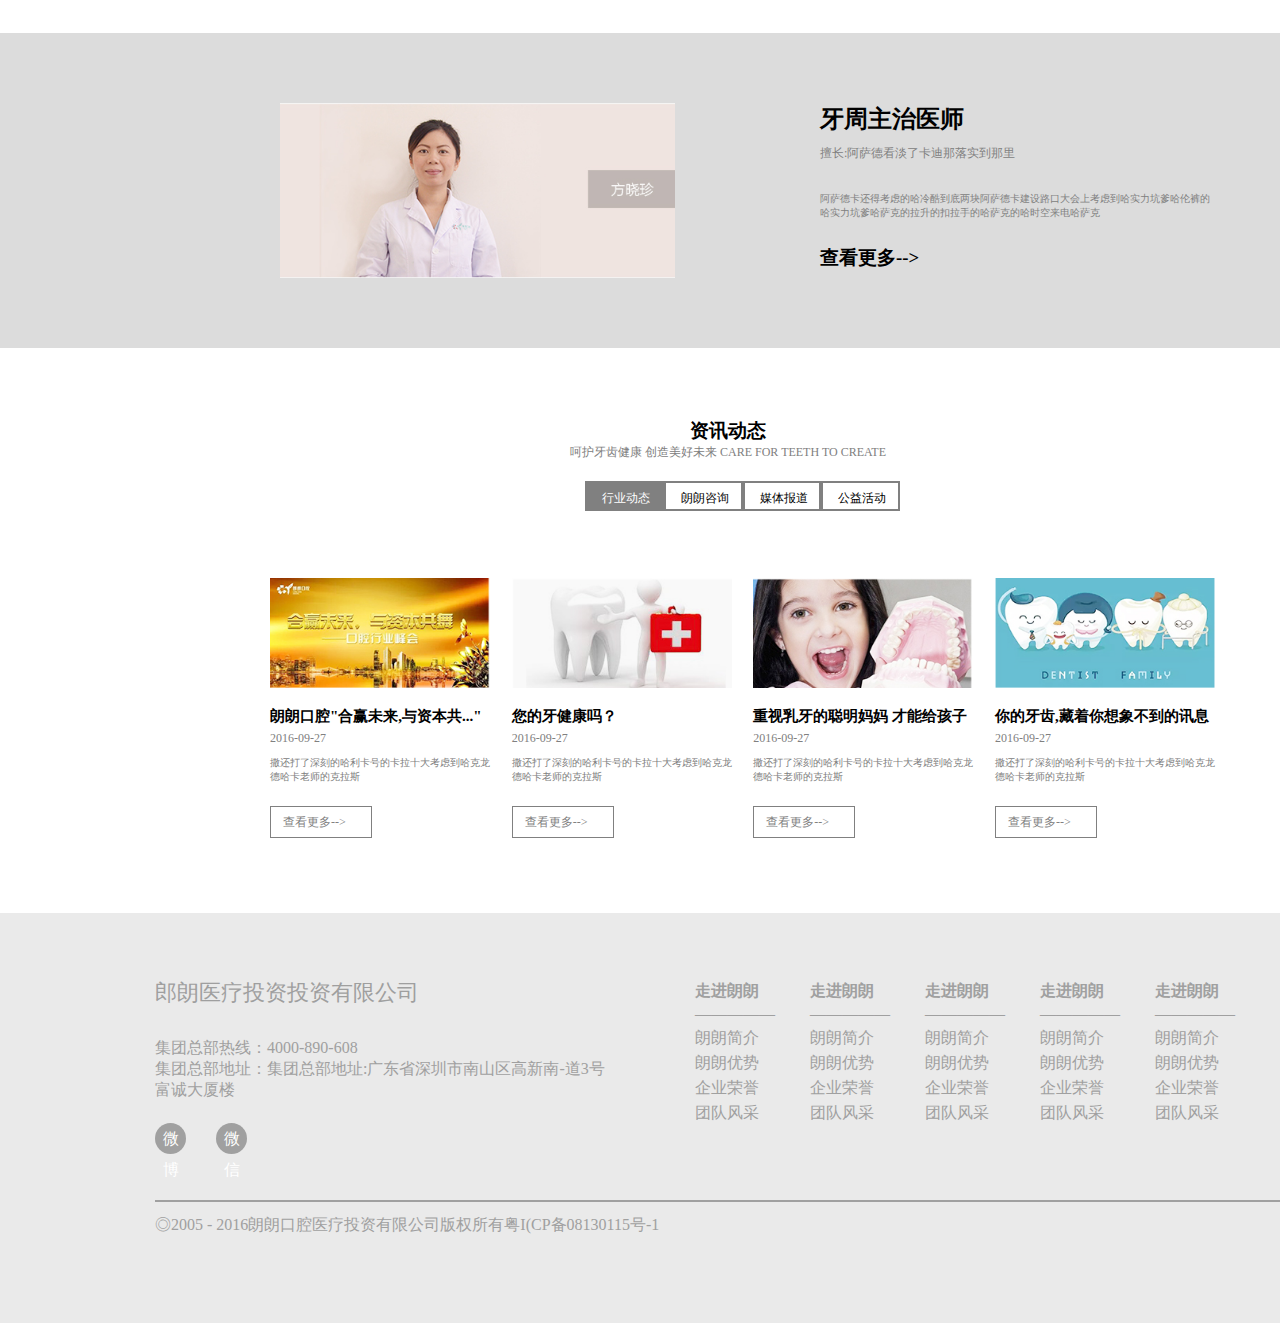
<file: shouye/首页.html>
<!DOCTYPE html>
<html>
	<head>
		<meta charset="UTF-8">
		<title></title>
	</head>
	<link rel="stylesheet" type="text/css" href="shouye.css"/>
	<body>
		<div class="shouye">
			<!--头部开始-->
			<div class="header">
				<div class="head_left">
					<img src="images/首页_03.jpg"/>
				</div>
				<div class="head_right">
					<span>朗朗口腔集团官网       |   0755-86566573 </span>
					<ul>
						<li>首页</li>
						<li>走进郎朗</li>
						<li>资讯动态</li>
						<li>合作伙伴</li>
						<li>辅助功能</li>
					</ul>
					<ol>
						<li>中文</li>
						<li>英文</li>
					</ol>
				</div>
			</div>
			<!--轮播开始-->
			<div class="banner">
				<img src="images/首页_06.jpg"/>
			</div>
			<!--描述开始-->
			<div class="miaoshu">
				<div class="miaoshu_left">
					<div class="ms_left_top">
						<h3>朗朗口腔</h3>
						<p>呵护牙齿健康     创造美好未来        CARE  FOR  TEETH  TO CREATE A  BETTER  FUTURE</p>
					</div>
					<div class="ms_left_bottom">
						<div class="ms_left_bottom_left">
							<img src="images/首页_09.jpg"/>
							<p>朗朗口腔</p>
							<hr />
							<span>诊所内设有典雅舒适、风格各异的独立诊疗室,如奇趣可爱的儿童诊室、适应女性需求的Hello kitty...</span>
						</div>
						<div class="ms_left_bottom_zhong">
							<img src="images/首页_11.jpg"/>
							<p>舒适的就诊环境</p>
							<hr />
							<span>诊所内设有典雅舒适、风格各异的独立诊疗室,如奇趣可爱的儿童诊室、适应女性需求的Hello kitty...</span>
							<div class="ms_left_bottom_zhong_border">
								<p>查看更多</p>
							</div>
						</div>
						<div class="ms_left_bottom_right">
							<img src="images/首页_14.jpg"/>
							<p>高端的诊疗设备</p>
							<hr />
							<span>诊所内设有典雅舒适、风格各异的独立诊疗室,如奇趣可爱的儿童诊室、适应女性需求的Hello kitty...</span>
						</div>
					</div>
				</div>
				<div class="miaoshu_right">
					<img src="images/首页_18.jpg"/>
				</div>
			</div>
			<!--图片开始-->
			<div class="tupian">
				<div class="tp_top">
					<div class="tp_top_zi">
						<h3>郎朗公益</h3>
						<span>呵护牙齿健康     创造美好未来        CARE  FOR  TEETH  TO CREATE</span>
					</div>
				</div>
				<div class="tp_botton">
					<div class="tp_botton_left">
						<div class="tp_botton_left_top">
							<img src="images/首页_27.jpg"/>
						</div>
						<div class="tp_botton_left_botton">
							<img src="images/首页_34.jpg"/>
						</div>
					</div>
					<div class="tp_botton_zhong">
						<div class="tp_botton_zhong_top">
							<img src="images/首页_28.jpg"/>
						</div>
						<div class="tp_botton_zhong_botton">
							<img src="images/首页_36.jpg"/>
						</div>
					</div>
					<div class="tp_botton_right">
						<div class="tp_botton_right_top">
							<img src="images/首页_31.jpg"/>
						</div>
					</div>
				</div>
			</div>
			<!--文字开始-->
			<div class="wenzi">
				<div class="wz_small">
					<div class="wz_small_left">
						<img src="images/首页_41.jpg"/>
					</div>
					<div class="wz_small_right">
						<h2>牙周主治医师</h2>
						<p>擅长:阿萨德看淡了卡迪那落实到那里</p>
						<span>阿萨德卡还得考虑的哈冷酷到底两块阿萨德卡建设路口大会上考虑到哈实力坑爹哈伦裤的哈实力坑爹哈萨克的拉升的扣拉手的哈萨克的哈时空来电哈萨克</span>
						<h3>查看更多--></h3>
					</div>
				</div>
			</div>
			<!--咨询开始-->
			<div class="zixun">
				<div class="zx_top">
					<h3>资讯动态</h3>
					<p>呵护牙齿健康     创造美好未来        CARE  FOR  TEETH  TO CREATE</p>
					<ul>
						<li>行业动态</li>
						<li>朗朗咨询</li>
						<li>媒体报道</li>
						<li>公益活动</li>
					</ul>
				</div>
				<div class="zx_botton">
					<div class="zx_booton_yi">
						<img src="images/首页_54.jpg"/>
						<h3>朗朗口腔"合赢未来,与资本共..."</h3>
						<p>2016-09-27</p>
						<span>撒还打了深刻的哈利卡号的卡拉十大考虑到哈克龙德哈卡老师的克拉斯</span>
						<div class="yi_small">
							<p>查看更多--></p>
						</div>
					</div>
					<div class="zx_booton_yi">
						<img src="images/首页_49.jpg"/>
						<h3>您的牙健康吗？</h3>
						<p>2016-09-27</p>
						<span>撒还打了深刻的哈利卡号的卡拉十大考虑到哈克龙德哈卡老师的克拉斯</span>
						<div class="yi_small">
							<p>查看更多--></p>
						</div>
					</div>
					<div class="zx_booton_yi">
						<img src="images/首页_51.jpg"/>
						<h3>重视乳牙的聪明妈妈 才能给孩子</h3>
						<p>2016-09-27</p>
						<span>撒还打了深刻的哈利卡号的卡拉十大考虑到哈克龙德哈卡老师的克拉斯</span>
						<div class="yi_small">
							<p>查看更多--></p>
						</div>
					</div>
					<div class="zx_booton_yi">
						<img src="images/首页_57.jpg"/>
						<h3>你的牙齿,藏着你想象不到的讯息</h3>
						<p>2016-09-27</p>
						<span>撒还打了深刻的哈利卡号的卡拉十大考虑到哈克龙德哈卡老师的克拉斯</span>
						<div class="yi_small">
							<p>查看更多--></p>
						</div>
					</div>
				</div>
			</div>
			<!--尾部开始-->
			<footer>
        <div class="foot_box">
            <div class="foot_box_left">
                <h3>郎朗医疗投资投资有限公司</h3>
                <div class="phone_site">
                    <p>集团总部热线：4000-890-608</p>
                    <p>集团总部地址：集团总部地址:广东省深圳市南山区高新南-道3号富诚大厦楼</p>
                </div>

                <div class="logo">
                    <div>微博</div>
                    <div>微信</div>
                </div>
            </div>
            <div class="foot_box_right">
                <ul>
                    <li>走进朗朗</li>
                    <li>—————</li>
                    <li>朗朗简介</li>
                    <li>朗朗优势</li>
                    <li>企业荣誉</li>
                    <li>团队风采</li>
                </ul>

                <ul>
                    <li>走进朗朗</li>
                    <li>—————</li>
                    <li>朗朗简介</li>
                    <li>朗朗优势</li>
                    <li>企业荣誉</li>
                    <li>团队风采</li>
                </ul>

                <ul>
                    <li>走进朗朗</li>
                    <li>—————</li>
                    <li>朗朗简介</li>
                    <li>朗朗优势</li>
                    <li>企业荣誉</li>
                    <li>团队风采</li>
                </ul>

                <ul>
                    <li>走进朗朗</li>
                    <li>—————</li>
                    <li>朗朗简介</li>
                    <li>朗朗优势</li>
                    <li>企业荣誉</li>
                    <li>团队风采</li>
                </ul>

                <ul>
                    <li>走进朗朗</li>
                    <li>—————</li>
                    <li>朗朗简介</li>
                    <li>朗朗优势</li>
                    <li>企业荣誉</li>
                    <li>团队风采</li>
                </ul>
            </div>
        </div>
        <div class="foot">
            ◎2005 - 2016朗朗口腔医疗投资有限公司版权所有粤I(CP备08130115号-1
        </div>
    </footer>
		</div>
	</body>
</html>
</file>
<file: css/public.css>
复制代码
        body, div, ul, li, h1, h2, h3, h4, h5, h6, p, dl, dt, dd, ol, form, input, textarea, th, td, select {
            margin: 0;
            padding: 0;
        }

        * {
            box-sizing: border-box;
        }
        table{
            border-collapse:collapse;
        }
        body {
            font-family: "Microsoft YaHei";
        }

        ul, li {
            list-style: none;
        }

        a {
            text-decoration: none;
            color: #232323;
        }

        input, textarea {
            outline: none;
            box-shadow: none;
        }

        textarea {
            resize: none;
            overflow: auto;
        }

        .clearfix {
            zoom: 1;
        }

        .clearfix:after {
            content: ".";
            width: 0;
            height: 0;
            visibility: hidden;
            display: block;
            clear: both;
        }

        .fl {
            float: left
        }

        .fr {
            float: right
        }

        .tl {
            text-align: left;
        }

        .tc {
            text-align: center
        }

        .tr {
            text-align: right;
        }

        .ellipse {
            overflow: hidden;
            text-overflow: ellipsis;
            white-space: nowrap;
        }
</file>
<file: css/publica.css>
.head{
    width: 1920px;
    height: 124px;
}

.lefthead{
    width: 961px;
    height: 123px;
    padding-left: 360px;
    padding-top: 25px;
    float: left;
}
.righthead{
    width: 959px;
    height: 123px;
    font-size: 15;
    line-height: 123px;
    float: right;
}
.head2{
    width: 1920px;
    height: 50px;
    line-height: 50px;
    padding-left: 360px;
    font-size: 10px;
}
.box{
    width: 1920px;
    height: 2311px;
    background: #f7f7f7;
    position: relative;
}
.box-box{
    width: 1200px;
    height: 2222px;
    position: absolute;
    left: 360px;
    top: 93px;
}
.box1{
    width: 1200px;
    height: 416px;
}
.boxleft{
    width: 600px;
    height: 410px;
}

.boxright{
    width: 652px;
    height: 335px;
    background: white;
    position: absolute;
    top: 73px;
    left: 545px;
}
.boxrights{
    width: 599px;
    height: 253px;
    margin-top: 51px;
    margin-left: 55px;
}
.boxrights>h6{
    color: gray;
}
.boxrights>ul>li{
    width: 94px;
    height: 31px;
    text-align: center;
    line-height: 31px;
    border:1px solid gray;
}
.box2{
    width: 1200px;
    height: 413px;
    padding-top: 100px;
}
.box2left{
    width: 651px;
    height: 334px;
    background: white;
    position: absolute;
    top: 580px;
}
.box2right{
    width: 599px;
    height: 407px;
    top: 50px;
    float: right;
}
.box3{
    width: 1200px;
    height: 416px;
    padding-top: 175px;
}
.box3left{
    width: 600px;
    height: 410px;
}
.box3right{
    width: 652px;
    height: 335px;
    background: white;
    position: absolute;
    top: 1050px;
    left: 545px;
}

.box4{
    width: 1200px;
    height: 413px;
    padding-top: 300px;
}
.box4left{
    width: 651px;
    height: 334px;
    background: white;
    position: absolute;
    top: 1600px;
}
.box4right{
    width: 599px;
    height: 407px;
    top: 50px;
    float: right;
}
.foot_box{
    margin: 0 auto;
    width: 1200px;
    height: 222px;
}

.foot_box_left{
    width: 540px;
    height: 222px;
    float: left;
}
.foot_box_right{
    width: 660px;
    height: 222px;
    float: left;
}

.foot_box_left h3{
    font-size: 22px;
    font-weight: 100;
    color: #9f9f9f;
}

.foot_box_left .phone_site{
    margin-top: 30px;
    margin-bottom: 40px;
    width: 460px;
    height: 45px;
}

.foot_box_left .phone_site p{
    color: #a0a0a0;
}

.foot_box_left .logo div{
    width: 31px;
    height: 31px;
    border-radius: 50%;
    background: #a0a0a0;
    color: white;
    text-align: center;
    line-height: 31px;
    float: left;
    margin-right: 30px;
}
.foot_box_right ul{
    float:left;
    margin-right: 35px;
}
.foot_box_right ul li{
    line-height: 25px;
    color: #a0a0a0;
}
.foot_box_right ul li:nth-child(1){
    font-weight: bolder;
}

.foot_box_right ul li:nth-child(2){
    line-height: 22px;
}

.foot{
    margin:auto;
    border-top: 2px solid #a0a0a0;
    width: 1200px;
    height: 45px;
    color: #a0a0a0;
    line-height: 45px;
}
</file>
<file: langlang/walk.css>
.head{
    width: 1920px;
    height: 124px;
}

.lefthead{
    width: 961px;
    height: 123px;
    padding-left: 360px;
    padding-top: 25px;
    float: left;
}
.righthead{
    width: 959px;
    height: 123px;
    font-size: 15;
    line-height: 123px;
    float: right;
}
.head1{
    width: 1920px;
    height: 229px;
    
}
.head2{
    width: 1920px;
    height: 50px;
    line-height: 50px;
    padding-left: 360px;
    font-size: 10px;
}
.head3{
    width: 1920px;
    height: 1012px;
    position: relative;
}
.headimg{
    width: 1200px;
    height: 481px;
    
    float: left;
    position: absolute;
    top: 72px;
    left: 360px;
}
.text{
    width: 787px;
    height: 385px;
    background: #21b8c6;
    float: right;
    position: absolute;
    top: 0px;
    left: 412px;
    border: solid white 40px;
}
#p-text{
    font-size: 16px;
    text-align: center;
    letter-spacing: 6px;
}
#P-text{
    font-size: 16px;
    text-align: center;
    letter-spacing: 12px;
    margin-top: 30px;
}
.top{
    width: 1200px;
    height: 388px;
    position: absolute;
    top: 628px;
    left: 360px;
}
.topleft{
    width: 750px;
    height: 260px;
    background: #21b8c6;
    position: absolute;
    top: 2px;
    border: solid white 20px;
}
.topright{
    float: right;
}
.head4{
    width: 1920px;
    height: 648px;
    background-image: url("../img/walke.jpg");
}
.box{
    width: 1200px;
    height: 642px;
    position: absolute;
    left: 360px;
}
.boxhead{
    width: 1200px;
    height: 159px;
    padding-top: 50px;
    color: white;
}

.boxhead>h2{
    text-align: center;
}
.boxhead>p{
    text-align: center;
}
.boxhead1{
    width: 1200px;
    height: 130px;
}
.boxhead1>ul>li{
    width: 131px;
    height: 53px;
    background: #b45d01;
    float: left;
    margin-left: 25px;
    line-height: 53px;
    text-align: center;
}
.boxhead1>ul{
    margin: auto;
    padding-left: 200px;
    padding-top:50px ;
}
.boxfoot{
    width: 1200px;
    height: 226px;
    
}
.boxfoot>ul>li{
    width: 300px;
    height: 225px;
    background: black;
    float: left;
    margin-left: 80px;
}
.boxfoot>ul{
    padding-top: 50px;
}
.head5{
    width: 1920px;
    height: 661px;
    background: #f6f6f6;
}
.head5head{
    width: 1200px;
    height: 208px;
    margin-left: 360px;
    padding-top: 70px;
}
.head5>.head5head>h2{
    text-align: center;
}
.head5>.head5head>p{
    text-align: center;
}
.head5>.head5head>ul>li{
    width: 100px;
    height: 30px;
    background:#a0a0a0 ;
    float: left;
    margin-left: 20px;
    text-align: center;
    line-height: 30px;
}
.head5>.head5head>ul{
    margin-left: 480px;
}
.head5foot{
    width: 1200px;
    height: 400px;
    margin-left: 359px;
}
.head5foot>ul>li{
    width: 370px;
    height: 330px;
    float: left;
    margin-left: 25px;
}
.head5foot>ul>li>h6{
    text-align: center;
}
.head5foot>ul>li>p{
    text-align: center;
}
.foott{
    width: 1920px;
    height: 555px;
    background: #eaeaea;
}
.foott-head{
    width: 1200px;
    height: 144px;
    text-align: center;
    line-height: 144px;
    margin-left: 360px;
}
.foott-foot>ul>li{
    width: 176px;
    height: 261px;
    float: left;
    margin-left: 40px;
}
.foott-foot>ul{
    padding-left: 416px;
}

footer{
    width: 100%;
    height: 345px;
    background:#eaeaea ;
    padding-top: 65px;
}

.foot_box{
    margin: 0 auto;
    width: 1200px;
    height: 222px;
}

.foot_box_left{
    width: 540px;
    height: 222px;
    float: left;
}
.foot_box_right{
    width: 660px;
    height: 222px;
    float: left;
}

.foot_box_left h3{
    font-size: 22px;
    font-weight: 100;
    color: #9f9f9f;
}

.foot_box_left .phone_site{
    margin-top: 30px;
    margin-bottom: 40px;
    width: 460px;
    height: 45px;
}

.foot_box_left .phone_site p{
    color: #a0a0a0;
}

.foot_box_left .logo div{
    width: 31px;
    height: 31px;
    border-radius: 50%;
    background: #a0a0a0;
    color: white;
    text-align: center;
    line-height: 31px;
    float: left;
    margin-right: 30px;
}
.foot_box_right ul{
    float:left;
    margin-right: 35px;
}
.foot_box_right ul li{
    line-height: 25px;
    color: #a0a0a0;
}
.foot_box_right ul li:nth-child(1){
    font-weight: bolder;
}

.foot_box_right ul li:nth-child(2){
    line-height: 22px;
}

.foot{
    margin:auto;
    border-top: 2px solid #a0a0a0;
    width: 1200px;
    height: 45px;
    color: #a0a0a0;
    line-height: 45px;
}
</file>
<file: langlang/public.css>
复制代码
        body, div, ul, li, h1, h2, h3, h4, h5, h6, p, dl, dt, dd, ol, form, input, textarea, th, td, select {
            margin: 0;
            padding: 0;
        }

        * {
            box-sizing: border-box;
        }
        table{
            border-collapse:collapse;
        }
        body {
            font-family: "Microsoft YaHei";
        }

        ul, li {
            list-style: none;
        }

        a {
            text-decoration: none;
            color: #232323;
        }

        input, textarea {
            outline: none;
            box-shadow: none;
        }

        textarea {
            resize: none;
            overflow: auto;
        }

        .clearfix {
            zoom: 1;
        }

        .clearfix:after {
            content: ".";
            width: 0;
            height: 0;
            visibility: hidden;
            display: block;
            clear: both;
        }

        .fl {
            float: left
        }

        .fr {
            float: right
        }

        .tl {
            text-align: left;
        }

        .tc {
            text-align: center
        }

        .tr {
            text-align: right;
        }

        .ellipse {
            overflow: hidden;
            text-overflow: ellipsis;
            white-space: nowrap;
        }
</file>
<file: menzhen/menzhen.css>
*{
    margin: 0;
    padding: 0;
    list-style: none;
}
/* 全局的开始 */
.jw-buju{
    height: 1918px;
    width: 100%;
}
/* 头部的开始 */
.jw-head{
    width: 100%;
    height: 123px;
}
.jw-new{
    width: 1200px;
    height: 123px;
    margin: auto;
    overflow: hidden;
}
#jw-img{
    width: 275px;
    height: 60px;
    margin-top: 35px;
    float: left;
}
ul{
    line-height: 120px;
    margin-left: 50px;
    float: right;
    margin-right: 50px;
    margin-top: 23px;
}
li{
    float: left;
    margin-left: 68px;
    font-size: 15px;
    font-weight: bold;

}
/* 头部的结束 */
/* log */
#jw-imge{
    width: 100%;
    height: 228px;
}
/* log结束 */
.jw-zhongbu{
    width: 100%;
    height: 50px;
    border: 1px greenyellow solid;
    margin-bottom: 5px;
    line-height: 46px;
}
.jw-niebu{
    margin-left: 320px;
}
span{
    margin-left: 20px;
    font-size: 15px;
    
}
#menzhen{
    font-size: 15px;
    color: springgreen;
}
/* 中间开始 */
.jw-dibu{
    width: 100%;
    height: 1170px;
    background-color: #f7f7f7;
    position: relative;
}
.jw-neirong{
    width: 1203px;
    height: 1088px;
    /* border: 1px solid; */
    position: absolute;
    top: 30px;
    left: 180px;
    
}
.jw-left{
    width: 1203px;
    height: 216px;
    margin-top: 100px;
}
#jw-pin{
    float: right;
}
footer{
    width: 100%;
    height: 345px;
    background:#eaeaea ;
    padding-top: 65px;
}

.foot_box{
    margin: 0 auto;
    width: 1200px;
    height: 222px;
}

.foot_box_left{
    width: 540px;
    height: 222px;
    float: left;
}
.foot_box_right{
    width: 660px;
    height: 222px;
    float: left;
}

.foot_box_left h3{
    font-size: 22px;
    font-weight: 100;
    color: #9f9f9f;
}

.foot_box_left .phone_site{
    margin-top: 30px;
    margin-bottom: 40px;
    width: 460px;
    height: 45px;
}

.foot_box_left .phone_site p{
    color: #a0a0a0;
}

.foot_box_left .logo div{
    width: 31px;
    height: 31px;
    border-radius: 50%;
    background: #a0a0a0;
    color: white;
    text-align: center;
    line-height: 31px;
    float: left;
    margin-right: 30px;
}
.foot_box_right ul{
    float:left;
    margin-right: 35px;
}
.foot_box_right ul li{
    line-height: 25px;
    color: #a0a0a0;
}
.foot_box_right ul li:nth-child(1){
    font-weight: bolder;
}

.foot_box_right ul li:nth-child(2){
    line-height: 22px;
}

.foot{
    margin:auto;
    border-top: 2px solid #a0a0a0;
    width: 1200px;
    height: 45px;
    color: #a0a0a0;
    line-height: 45px;
}
</file>
<file: minute page/css/public.css>
复制代码
        body, div, ul, li, h1, h2, h3, h4, h5, h6, p, dl, dt, dd, ol, form, input, textarea, th, td, select {
            margin: 0;
            padding: 0;
        }

        * {
            box-sizing: border-box;
        }
        table{
            border-collapse:collapse;
        }
        body {
            font-family: "Microsoft YaHei";
        }

        ul, li {
            list-style: none;
        }

        a {
            text-decoration: none;
            color: #232323;
        }

        input, textarea {
            outline: none;
            box-shadow: none;
        }

        textarea {
            resize: none;
            overflow: auto;
        }

        .clearfix {
            zoom: 1;
        }

        .clearfix:after {
            content: ".";
            width: 0;
            height: 0;
            visibility: hidden;
            display: block;
            clear: both;
        }

        .fl {
            float: left
        }

        .fr {
            float: right
        }

        .tl {
            text-align: left;
        }

        .tc {
            text-align: center
        }

        .tr {
            text-align: right;
        }

        .ellipse {
            overflow: hidden;
            text-overflow: ellipsis;
            white-space: nowrap;
        }
</file>
<file: minute page/css/OutSerlist.css>
body{
    width: 100%;
    margin: 0 auto;
    padding: 0 auto;
    font-size:12px;
}
/* 头部 */
.head_box{
    width:  1200px ;
    height: 124px;
    background:white;
    margin:auto;
}
.head_box_left{
    width: 600px;
    height: 124px;
    float: left;
}
.head_box_left .img{
    vertical-align: middle;
}
.head_box_right{
    width: 600px;
    height: 124px;
    float: right;
}
.head_box_top{
    width: 600px;
    height: 54px;
    text-align: center;
    line-height: 54px;
    color:#a0a0a0;
}
.head_box_right>ul{
    display: flex;
}
.head_box_right>ul>li{
    width: 115px;
    height: 54px;
    /* background:#f5f5f5; */
    font-weight: bolder;
    line-height: 54px;
}


/* 导航 */
.nav_box{
    width: 100% ;
    height: 48px;
    border-bottom: 2px solid #f1f1f1;
}
.nav_box .nav{
    width: 1200px;
    height: 48px;
    margin:auto;
}

.nav_box .nav ul{
    display: flex;
}

.nav_box .nav ul li{
    width: 85px;
    height: 48px;
    text-align: center;
    line-height: 48px;
}
.nav_box .nav ul li:nth-child(2){
    color: #21b8c6;
    /* height: 50px; */
    border-bottom: 2px solid #21b8c6;
}

/* 主体 */
section{
    width:1200px;
    height: 2800px;
    margin:auto;
}
section .sec_box .sec_box_left{
    width: 85px;
    height: 2800px;
    float: left;
}

section .sec_box .sec_box_right{
    width: 85px;
    height: 2800px;
    float: left;
}

section .sec_box .sec_box_center{
    width: 1030px;
    height: 2800px;
    float: left;
}


/* 主体中间文字 */
.center_header{
    text-align: center;
    padding-top: 85px;
    box-sizing: border-box;
}
.center_header h2{
    font-size: 30px;
    font-weight: 100;
}
.center_header p{
    color: #a0a0a0;
    line-height: 35px;
}

.center_intro{
    width: 1030px;
    height: 160px;
    word-break: break-word;
    line-height: 36px;
    font-size: 15px;
}

.center_intro h3{
    margin-top: 90px;
    font-weight: 100;
    font-size: 20px;
    text-align: center;
    line-height: 72px;
}

.center_image{
    padding-top: 50px;
    width: 755px;
    height: 375px;
    margin:auto;
}
.center_image img{
    float: left;
}
.center_image img:nth-child(2){
    float:right;
}
.center_image img:nth-child(3){
    margin-top: 4px;
    float:right;
}

.center_images{
    width: 755px;
    height: 600px;
    margin: auto;
}

.center_images img{
    margin-top:85px;
    padding-bottom: 85px;
    width: 100%;
    height: 100%;
}
/* 底部导航 */
.foot_nav{
    width:1030px;
    height: 39px;
    border-top: 2px #ececec solid;
    border-bottom: 2px #ececec solid;
    line-height: 38px;
}

.foot_nav p:nth-child(1){
    float: left;
}
.foot_nav p:nth-child(2){
    float: right;
}
/* 底部分页 */

.bottom_pages{
    width: 1030px;
    height: 157px;
    border-bottom: 2px #ececec solid;
    padding-top: 35px;
}

.bottom_pages div{
    width: 93px;
    height: 32px;
    border:1px solid #ececec;
    margin: auto;
    text-align: center;
    line-height: 32px;
    color: gray;
}

.bottom_pages ul{
    margin: auto;
    display: flex;
    justify-content: space-around;
    width: 345px;
}

.bottom_pages ul li{
    width: 35px;
    height: 35px;
    float: left;
    margin-top: 20px;
    border: 1px solid #ececec;
    background: #f5f5f5;
    color: #a0a0a0;
    text-align: center;
    line-height: 35px;
}
.bottom_pages ul li:nth-child(2){
    background: #21b8c6;
    color: white;;
}

/* 公交路线 */
.map_navigation{
    width: 1030px;
    height: 660px;
    margin-top: 30px;
    border-bottom: 2px #ececec solid;
}
.map_navigation img{
    margin-bottom: 20px;
}
.bus_route{
    width: 1030px;
    margin-bottom: 40px;
}
.bus_route p{
    word-break: break-word;
    line-height: 22px;
}
.bus_route p:nth-child(1){
    font-weight: bolder;
    color:#3cbdca;
}

/* 底部 */

footer{
    width: 100%;
    height: 345px;
    background:#eaeaea ;
    padding-top: 65px;
}

.foot_box{
    margin: 0 auto;
    width: 1200px;
    height: 222px;
}

.foot_box_left{
    width: 540px;
    height: 222px;
    float: left;
}
.foot_box_right{
    width: 660px;
    height: 222px;
    float: left;
}

.foot_box_left h3{
    font-size: 22px;
    font-weight: 100;
    color: #9f9f9f;
}

.foot_box_left .phone_site{
    margin-top: 30px;
    margin-bottom: 40px;
    width: 460px;
    height: 45px;
}

.foot_box_left .phone_site p{
    color: #a0a0a0;
}

.foot_box_left .logo div{
    width: 31px;
    height: 31px;
    border-radius: 50%;
    background: #a0a0a0;
    color: white;
    text-align: center;
    line-height: 31px;
    float: left;
    margin-right: 30px;
}
.foot_box_right ul{
    float:left;
    margin-right: 35px;
}
.foot_box_right ul li{
    line-height: 25px;
    color: #a0a0a0;
}
.foot_box_right ul li:nth-child(1){
    font-weight: bolder;
}

.foot_box_right ul li:nth-child(2){
    line-height: 22px;
}

.foot{
    margin:auto;
    border-top: 2px solid #a0a0a0;
    width: 1200px;
    height: 45px;
    color: #a0a0a0;
    line-height: 45px;
}
</file>
<file: shouye/shouye.css>
*{
	margin: 0;
	padding: 0;
	list-style: none;
}
.shouye{
	width: 1510px;
	/*height: 100%;*/
	
}
/*头部开始*/
.header{
	width: 850px;
	height: 95px;
	/*margin-left: 250px;*/
	margin: 0 auto;
}
.head_left{
	height: 50px;
	width: 400px;
	float: left;
}
.head_left>img{
	width: 215px;
	height: 50px;
	margin-top: 25px;
}
.head_right{
	height: 80px;
	width: 500px;
	/*background: yellowgreen;*/
	margin-left: 400px;
}
.head_right>span{
	font-size: 12px;
	color: #808080;
	float: right;
	margin-right: 50px;
}
.head_right>ul{
	width: 400px;
	height: 50px;
	/*background: darkblue;*/
	float: left;
	display: flex;
	justify-content: space-around;
	margin-top: 15px;
}
.head_right>ul>li{
	width: 65px;
	float: left;
	line-height: 50px;
	margin-right: 30px;
	font-size: 8px;
}
.head_right>ul>li:nth-of-type(2){
	width: 120px;
	height: 50px;
	background: #f5f5f5;
	padding-left: 20px;
	box-sizing: border-box;
}
.head_right>ol{
	width: 80px;
	height: 50px;
	background: firebrick;
	float: right;
}
.head_right>ol>li{
	background: #ececec;
	height: 25px;
	font-size: 12px;
	line-height: 25px;
	margin: 0 auto;
	padding-left: 25px;
}
.head_right>ol>li:nth-of-type(1){
	background: #e0e0e0;
	color: #00a9b7;
}
/*轮播开始*/
.banner{
	width: 1510px;
	height: 400px;
}
.banner>img{
	width: 1510px;
	height: 400px;
}
/*描述开始*/
.miaoshu{
	width: 1172px;
	height: 350px;
	margin-top: 75px;
	margin-left: 340px;
}
.miaoshu_left{
	width: 835px;
	height: 350px;
	float: left;
}
.miaoshu_right{
	width: 338px;
	height: 350px;
	margin-left: 835px;
}
.miaoshu_right>img{
	margin-top: 120px;
	width: 338px;
	height: 166px;
}
.ms_left_top{
	height: 40px;
	width: 360px;
	margin: 0 auto;
}
.ms_left_top>h3{
	margin-left: 125px;
}
.ms_left_top>p{
	font-size: 10px;
	color: gray;
}
.ms_left_bottom{
	width: 835px;
	height: 255px;
	margin-top: 53px;
	display: flex;
	justify-content: space-between;
}
.ms_left_bottom_left{
	width: 252px;
	height: 255px;
}
.ms_left_bottom_left>img{
	height: 95px;
	width: 252px;
}
.ms_left_bottom_left>p{
	font-size: 15px;
	margin-top: 20px;
}
.ms_left_bottom_left>span{
	font-size: 8px;
	color: gray;
}
.ms_left_bottom_zhong{
	width: 252px;
	height: 255px;
}
.ms_left_bottom_zhong>img{
	height: 95px;
	width: 252px;
}
.ms_left_bottom_zhong>p{
	font-size: 15px;
	margin-top: 20px;
}
.ms_left_bottom_zhong>span{
	font-size: 8px;
	color: gray;
}
.ms_left_bottom_right{
	width: 252px;
	height: 255px;
}
.ms_left_bottom_right>img{
	height: 95px;
	width: 252px;
}
.ms_left_bottom_right>p{
	font-size: 15px;
	margin-top: 20px;
}
.ms_left_bottom_right>span{
	font-size: 8px;
	color: gray;
}
hr{
	color: gray;
	margin-top: 9px;
}
.ms_left_bottom_zhong_border{
	width: 87px;
	height: 30px;
	border: 2px solid #808080;
	margin: 0 auto;
	margin-top: 45px;
	border-radius: 35%;
}
.ms_left_bottom_zhong_border>p{
	font-size: 8px;
	color: #808080;
	line-height: 30px;
	margin-left: 25px;
}
/*图片开始*/
.tupian{
	width: 943px;
	height: 573px;
	margin: 0 auto;
	margin-top: 70px;
	background: gainsboro;
}
/*图片上部分开始*/
.tupian>.tp_top{
	width: 943px;
	height: 125px;
}
.tupian>.tp_top>.tp_top_zi{
	width: 345px;
	height: 40px;
	margin: 0 auto;
	padding-top: 40px;
	box-sizing: border-box;
}
.tupian>.tp_top>.tp_top_zi>h3{
	margin-left: 100px;
}
.tupian>.tp_top>.tp_top_zi>span{
	font-size: 10px;
	color: gray;
}
/*图片下部分开始*/
.tupian>.tp_botton{
	width: 943px;
	height: 448px;
	display: flex;
	justify-content: space-around;
}
.tupian>.tp_botton>.tp_botton_left{
	width: 315px;
	height: 447px;
}
.tupian>.tp_botton>.tp_botton_left>.tp_botton_left_top>img{
	width: 315px;
	height: 300px;
}
.tupian>.tp_botton>.tp_botton_left>.tp_botton_left_botton>img{
	width: 315px;
	height: 140px;
}
.tupian>.tp_botton>.tp_botton_zhong{
	width: 313px;
	height: 447px;
}
.tupian>.tp_botton>.tp_botton_zhong>.tp_botton_zhong_top>img{
	width: 313px;
	height: 300px;
}
.tupian>.tp_botton>.tp_botton_zhong>.tp_botton_zhong_botton>img{
	width: 313px;
	height: 140px;
}
.tupian>.tp_botton>.tp_botton_right{
	width: 313px;
	height: 447px;
}
.tupian>.tp_botton>.tp_botton_right>.tp_botton_right_top>img{
	width: 315px;
	height: 448px;
}
/*文字开始*/
.wenzi{
	width: 1510px;
	height: 315px;
	background: gainsboro;
	margin-top: 70px;
}
.wenzi>.wz_small{
	width: 935px;
	height: 175px;
	margin-left: 280px;
	padding-top: 70px;
	display: flex;
	justify-content: space-between;
	box-sizing: border-box;
}
.wenzi>.wz_small>.wz_small_left{
	width: 395px;
	height: 175px;
}
.wenzi>.wz_small>.wz_small_left>img{
	width: 395px;
	height: 175px;
}
.wenzi>.wz_small>.wz_small_right{
	width: 395px;
	height: 175px;
}
.wenzi>.wz_small>.wz_small_right>p{
	font-size: 12px;
	color: #808080;
	margin-top: 10px;
}
.wenzi>.wz_small>.wz_small_right>span{
	font-size: 10px;
	color: #808080;
	margin-top: 30px;
	display: inherit;
}
.wenzi>.wz_small>.wz_small_right>h3{
	margin-top: 25px;
}
/*咨询开始*/
.zixun{
	width: 945px;
	height: 425px;
	margin-top: 70px;
	margin-left: 270px;
}
.zixun>.zx_top{
	width: 345px;
	height: 100px;
	margin: 0 auto;
}
.zixun>.zx_top>h3{
	margin-left: 120px;
}
.zixun>.zx_top>p{
	font-size: 12px;
	color: #808080;
}
.zixun>.zx_top>ul{
	width: 315px;
	height: 30px;
	display: flex;
	justify-content: space-around;
	margin-top: 20px;
	margin-left: 15px;
}
.zixun>.zx_top>ul>li{
	width: 80px;
	height: 30px;
	border: 2px solid #808080;
	font-size: 12px;
	line-height: 30px;
	padding-left: 15px;
	box-sizing: border-box;
	
}
.zixun>.zx_top>ul>li:nth-of-type(1){
	background: #808080;
	color: #fff;
}
.zixun>.zx_botton{
	width: 945px;
	height: 270px;
	margin-top: 60px;
	display: flex;
	justify-content: space-between;
}
.zixun>.zx_botton>.zx_booton_yi{
	width: 220px;
	height: 268px;
}
.zixun>.zx_botton>.zx_booton_yi>img{
	width: 220px;
	height: 110px;
}
.zixun>.zx_botton>.zx_booton_yi>h3{
	margin-top: 15px;
	font-size: 15px;
}
.zixun>.zx_botton>.zx_booton_yi>p{
	font-size: 12px;
	color: #808080;
	margin-top: 5px;
}
.zixun>.zx_botton>.zx_booton_yi>span{
	font-size: 10px;
	color: #808080;
	margin-top: 10px;
	display: inherit;
}
.zixun>.zx_botton>.zx_booton_yi>.yi_small{
	width: 100px;
	height: 30px;
	border: 1px solid #808080;
	margin-top: 22px;
}
.zixun>.zx_botton>.zx_booton_yi>.yi_small>p{
	font-size: 12px;
	margin-left: 12px;
	line-height: 30px;
	color: #808080;
}
/*尾部开始*/
footer{
    width: 100%;
    height: 345px;
    background:#eaeaea ;
    padding-top: 65px;
    margin-top: 70px;
}

.foot_box{
    margin: 0 auto;
    width: 1200px;
    height: 222px;
}

.foot_box_left{
    width: 540px;
    height: 222px;
    float: left;
}
.foot_box_right{
    width: 660px;
    height: 222px;
    float: left;
}

.foot_box_left h3{
    font-size: 22px;
    font-weight: 100;
    color: #9f9f9f;
}

.foot_box_left .phone_site{
    margin-top: 30px;
    margin-bottom: 40px;
    width: 460px;
    height: 45px;
}

.foot_box_left .phone_site p{
    color: #a0a0a0;
}

.foot_box_left .logo div{
    width: 31px;
    height: 31px;
    border-radius: 50%;
    background: #a0a0a0;
    color: white;
    text-align: center;
    line-height: 31px;
    float: left;
    margin-right: 30px;
}
.foot_box_right ul{
    float:left;
    margin-right: 35px;
}
.foot_box_right ul li{
    line-height: 25px;
    color: #a0a0a0;
}
.foot_box_right ul li:nth-child(1){
    font-weight: bolder;
}

.foot_box_right ul li:nth-child(2){
    line-height: 22px;
}

.foot{
    margin:auto;
    border-top: 2px solid #a0a0a0;
    width: 1200px;
    height: 45px;
    color: #a0a0a0;
    line-height: 45px;
}
</file>
